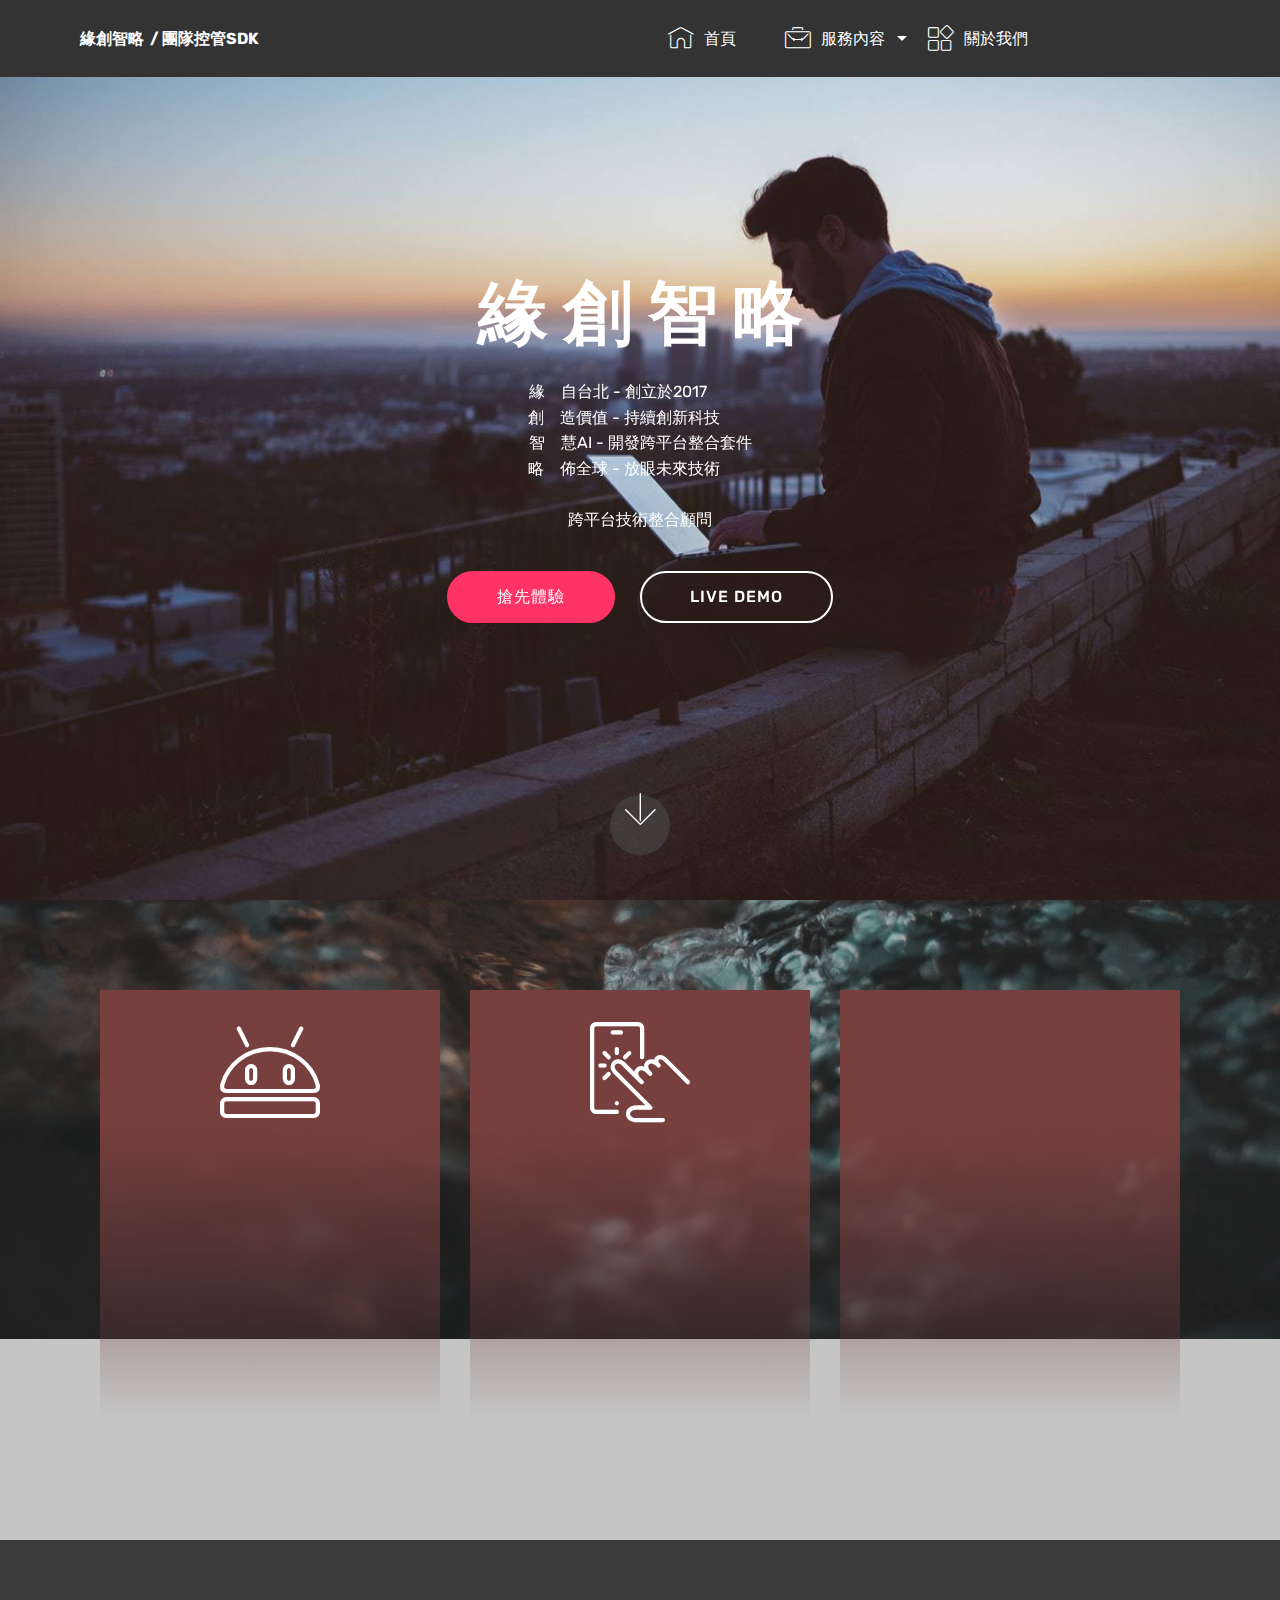
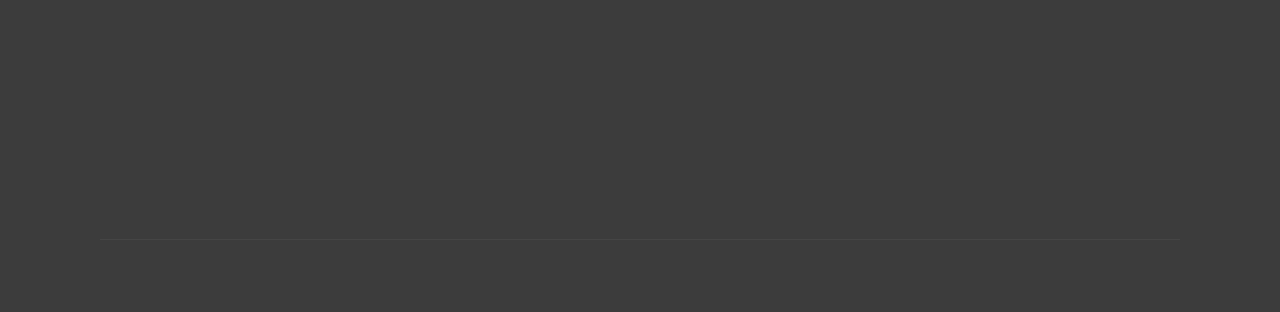
<file: index.html>
<!DOCTYPE html>
<html>
<head>
  <!-- Site made with Mobirise Website Builder v4.4.1, https://mobirise.com -->
  <meta charset="UTF-8">
  <meta http-equiv="X-UA-Compatible" content="IE=edge">
  <meta name="generator" content="Mobirise v4.4.1, mobirise.com">
  <meta name="viewport" content="width=device-width, initial-scale=1">
  <link rel="shortcut icon" href="assets/images/logo2.png" type="image/x-icon">
  <meta name="description" content="">
  <title>Home</title>
  <link rel="stylesheet" href="assets/web/assets/mobirise-icons/mobirise-icons.css">
  <link rel="stylesheet" href="assets/tether/tether.min.css">
  <link rel="stylesheet" href="assets/soundcloud-plugin/style.css">
  <link rel="stylesheet" href="assets/bootstrap/css/bootstrap.min.css">
  <link rel="stylesheet" href="assets/bootstrap/css/bootstrap-grid.min.css">
  <link rel="stylesheet" href="assets/bootstrap/css/bootstrap-reboot.min.css">
  <link rel="stylesheet" href="assets/socicon/css/styles.css">
  <link rel="stylesheet" href="assets/animate.css/animate.min.css">
  <link rel="stylesheet" href="assets/dropdown/css/style.css">
  <link rel="stylesheet" href="assets/theme/css/style.css">
  <link rel="stylesheet" href="assets/mobirise/css/mbr-additional.css" type="text/css">
  
  
  
</head>
<body>
<section class="menu cid-qAH2AatyfM" once="menu" id="menu1-a" data-rv-view="11">

    

    <nav class="navbar navbar-expand beta-menu navbar-dropdown align-items-center navbar-fixed-top navbar-toggleable-sm">
        <button class="navbar-toggler navbar-toggler-right" type="button" data-toggle="collapse" data-target="#navbarSupportedContent" aria-controls="navbarSupportedContent" aria-expanded="false" aria-label="Toggle navigation">
            <div class="hamburger">
                <span></span>
                <span></span>
                <span></span>
                <span></span>
            </div>
        </button>
        <div class="menu-logo">
            <div class="navbar-brand">
                
                <span class="navbar-caption-wrap"><a class="navbar-caption text-white display-4" href="https://mobirise.com">緣創智略 &nbsp;/ 團隊控管SDK</a></span>
            </div>
        </div>
        <div class="collapse navbar-collapse" id="navbarSupportedContent">
            <ul class="navbar-nav nav-dropdown" data-app-modern-menu="true"><li class="nav-item"><a class="nav-link link text-white display-4" href="index.html" aria-expanded="true"><span class="mbri-home mbr-iconfont mbr-iconfont-btn"></span>首頁 &nbsp; &nbsp; &nbsp;&nbsp;</a></li><li class="nav-item dropdown">
                    <a class="nav-link link text-white dropdown-toggle display-4" href="https://mobirise.com" data-toggle="dropdown-submenu" aria-expanded="false"><span class="mbri-briefcase mbr-iconfont mbr-iconfont-btn"></span>
                        服務內容 &nbsp;</a><div class="dropdown-menu"><a class="text-white dropdown-item display-4" href="https://mobirise.com" aria-expanded="true">農業IOT解決方案</a><a class="text-white dropdown-item display-4" href="https://mobirise.com" aria-expanded="false">雲端系統架構評估</a></div>
                </li>
                <li class="nav-item">
                    <a class="nav-link link text-white display-4" href="https://mobirise.com"><span class="mbri-extension mbr-iconfont mbr-iconfont-btn"></span>
                        關於我們 &nbsp; &nbsp; &nbsp; &nbsp; &nbsp; &nbsp; &nbsp; &nbsp; &nbsp; &nbsp;&nbsp;</a>
                </li></ul>
            <div class="navbar-buttons mbr-section-btn"><a class="btn btn-sm btn-black display-4" href="https://mobirise.com"></a></div>
        </div>
    </nav>
</section>

<section class="engine"><a href="https://mobirise.co/g">create a website for free</a></section><section class="cid-qAH5VyWpMA mbr-fullscreen mbr-parallax-background" id="header2-d" data-rv-view="13">

    

    

    <div class="container align-center">
        <div class="row justify-content-md-center">
            <div class="mbr-white col-md-10">
                <h1 class="mbr-section-title mbr-bold pb-3 mbr-fonts-style display-1">緣    創    智    略<br></h1>
                
                <p class="mbr-text pb-3 mbr-fonts-style display-7">緣 &nbsp; &nbsp;自台北 - 創立於2017 &nbsp; &nbsp; &nbsp; &nbsp; &nbsp;&nbsp;<br>創 &nbsp; &nbsp;造價值 - 持續創新科技 &nbsp; &nbsp; &nbsp; &nbsp;<br>智 &nbsp; &nbsp;慧AI - 開發跨平台整合套件<br>略 &nbsp; &nbsp;佈全球 - 放眼未來技術 &nbsp; &nbsp; &nbsp; &nbsp;<br><br>跨平台技術整合顧問</p>
                <div class="mbr-section-btn"><a class="btn btn-md btn-secondary display-4" href="page2.html">搶先體驗</a>
                    <a class="btn btn-md btn-white-outline display-4" href="https://play.google.com/store/apps/details?id=fmrproject.frm">LIVE DEMO</a></div>
            </div>
        </div>
    </div>
    <div class="mbr-arrow hidden-sm-down" aria-hidden="true">
        <a href="#next">
            <i class="mbri-down mbr-iconfont"></i>
        </a>
    </div>
</section>

<section class="features8 cid-qAHa9aw00H mbr-parallax-background" id="features8-h" data-rv-view="16">

    

    <div class="mbr-overlay" style="opacity: 0.2; background-color: rgb(35, 35, 35);">
    </div>

    <div class="container">
        <div class="media-container-row">

            <div class="card  col-12 col-md-6 col-lg-4">
                <div class="card-img">
                    <span class="mbr-iconfont mbri-android" media-simple="true"></span>
                </div>
                <div class="card-box align-center">
                    <h4 class="card-title mbr-fonts-style display-5">
                        <br>Piper</h4>
                    <p class="mbr-text mbr-fonts-style display-7">鴻海機器人Piper 結合AI軟體
<br>整合解決方案&nbsp;<br></p>
                    <div class="mbr-section-btn text-center"><a href="https://mobirise.com" class="btn btn-secondary display-4">
                            More
                        </a></div>
                </div>
            </div>

            <div class="card  col-12 col-md-6 col-lg-4">
                <div class="card-img">
                    <span class="mbr-iconfont mbri-touch" media-simple="true"></span>
                </div>
                <div class="card-box align-center">
                    <h4 class="card-title mbr-fonts-style display-5">
                        <br>團隊控管SDK</h4>
                    <p class="mbr-text mbr-fonts-style display-7">提供資料庫串接服務、GPS定位追蹤、<br>快速方便的開發套件<br></p>
                    <div class="mbr-section-btn text-center"><a href="page2.html" class="btn btn-secondary display-4">
                            More
                        </a></div>
                </div>
            </div>

            <div class="card  col-12 col-md-6 col-lg-4">
                <div class="card-img">
                    <a href="page1.html#features15-t"><span class="mbr-iconfont mbri-map-pin" media-simple="true"></span></a>
                </div>
                <div class="card-box align-center">
                    <h4 class="card-title mbr-fonts-style display-5"><br>芬多精 App</h4>
                    <p class="mbr-text mbr-fonts-style display-7">下載量突破百萬人<br>超人氣登山App</p>
                    <div class="mbr-section-btn text-center"><a href="page1.html" class="btn btn-secondary display-4">
                            More
                        </a></div>
                </div>
            </div>

            
        </div>
    </div>
</section>

<section class="cid-qAHe5pR1ha" id="footer1-o" data-rv-view="19">

    

    <div class="mbr-overlay" style="background-color: rgb(60, 60, 60); opacity: 1;"></div>

    <div class="container">
        <div class="media-container-row content text-white">
            <div class="col-12 col-md-3">
                <div class="media-wrap">
                    <a href="https://mobirise.com/">
                        <img src="assets/images/ic150x150-mountain-select-150x150.png" alt="Mobirise" title="" media-simple="true">
                    </a>
                </div>
            </div>
            <div class="col-12 col-md-3 mbr-fonts-style display-7">
                <h5 class="pb-3">
                    地址</h5>
                <p class="mbr-text">台北市內湖區洲子街 &nbsp; &nbsp; &nbsp; &nbsp; &nbsp; &nbsp; &nbsp; &nbsp; &nbsp; &nbsp;&nbsp;<br>鴻海機器人Piper 結合AI軟體
<br>整合解決方案
<br>Taipei City, Taiwan 114</p>
            </div>
            <div class="col-12 col-md-3 mbr-fonts-style display-7">
                <h5 class="pb-3">
                    聯絡資訊</h5>
                <p class="mbr-text">
                    Email: support@mobirise.com
                    <br>Phone: +1 (0) 000 0000 001
                    <br>Fax: +1 (0) 000 0000 002
                </p>
            </div>
            <div class="col-12 col-md-3 mbr-fonts-style display-7">
                <h5 class="pb-3"></h5>
                <p class="mbr-text"></p>
            </div>
        </div>
        <div class="footer-lower">
            <div class="media-container-row">
                <div class="col-sm-12">
                    <hr>
                </div>
            </div>
            <div class="media-container-row mbr-white">
                <div class="col-sm-6 copyright">
                    <p class="mbr-text mbr-fonts-style display-7">
                        © Copyright 2017 Mobirise - All Rights Reserved
                    </p>
                </div>
                <div class="col-md-6">
                    <div class="social-list align-right">
                        <div class="soc-item">
                            <a href="https://twitter.com/mobirise" target="_blank">
                                <span class="socicon-twitter socicon mbr-iconfont mbr-iconfont-social" media-simple="true"></span>
                            </a>
                        </div>
                        <div class="soc-item">
                            <a href="https://www.facebook.com/pages/Mobirise/1616226671953247" target="_blank">
                                <span class="socicon-facebook socicon mbr-iconfont mbr-iconfont-social" media-simple="true"></span>
                            </a>
                        </div>
                        <div class="soc-item">
                            <a href="https://www.youtube.com/c/mobirise" target="_blank">
                                <span class="socicon-youtube socicon mbr-iconfont mbr-iconfont-social" media-simple="true"></span>
                            </a>
                        </div>
                        <div class="soc-item">
                            <a href="https://instagram.com/mobirise" target="_blank">
                                <span class="socicon-instagram socicon mbr-iconfont mbr-iconfont-social" media-simple="true"></span>
                            </a>
                        </div>
                        <div class="soc-item">
                            <a href="https://plus.google.com/u/0/+Mobirise" target="_blank">
                                <span class="socicon-googleplus socicon mbr-iconfont mbr-iconfont-social" media-simple="true"></span>
                            </a>
                        </div>
                        <div class="soc-item">
                            <a href="https://www.behance.net/Mobirise" target="_blank">
                                <span class="socicon-behance socicon mbr-iconfont mbr-iconfont-social" media-simple="true"></span>
                            </a>
                        </div>
                    </div>
                </div>
            </div>
        </div>
    </div>
</section>


  <script src="assets/web/assets/jquery/jquery.min.js"></script>
  <script src="assets/popper/popper.min.js"></script>
  <script src="assets/tether/tether.min.js"></script>
  <script src="assets/bootstrap/js/bootstrap.min.js"></script>
  <script src="assets/smooth-scroll/smooth-scroll.js"></script>
  <script src="assets/touch-swipe/jquery.touch-swipe.min.js"></script>
  <script src="assets/viewport-checker/jquery.viewportchecker.js"></script>
  <script src="assets/jarallax/jarallax.min.js"></script>
  <script src="assets/dropdown/js/script.min.js"></script>
  <script src="assets/theme/js/script.js"></script>
  
  
 <div id="scrollToTop" class="scrollToTop mbr-arrow-up"><a style="text-align: center;"><i class="mbri-down mbr-iconfont"></i></a></div>
    <input name="animation" type="hidden">
  </body>
</html>
</file>
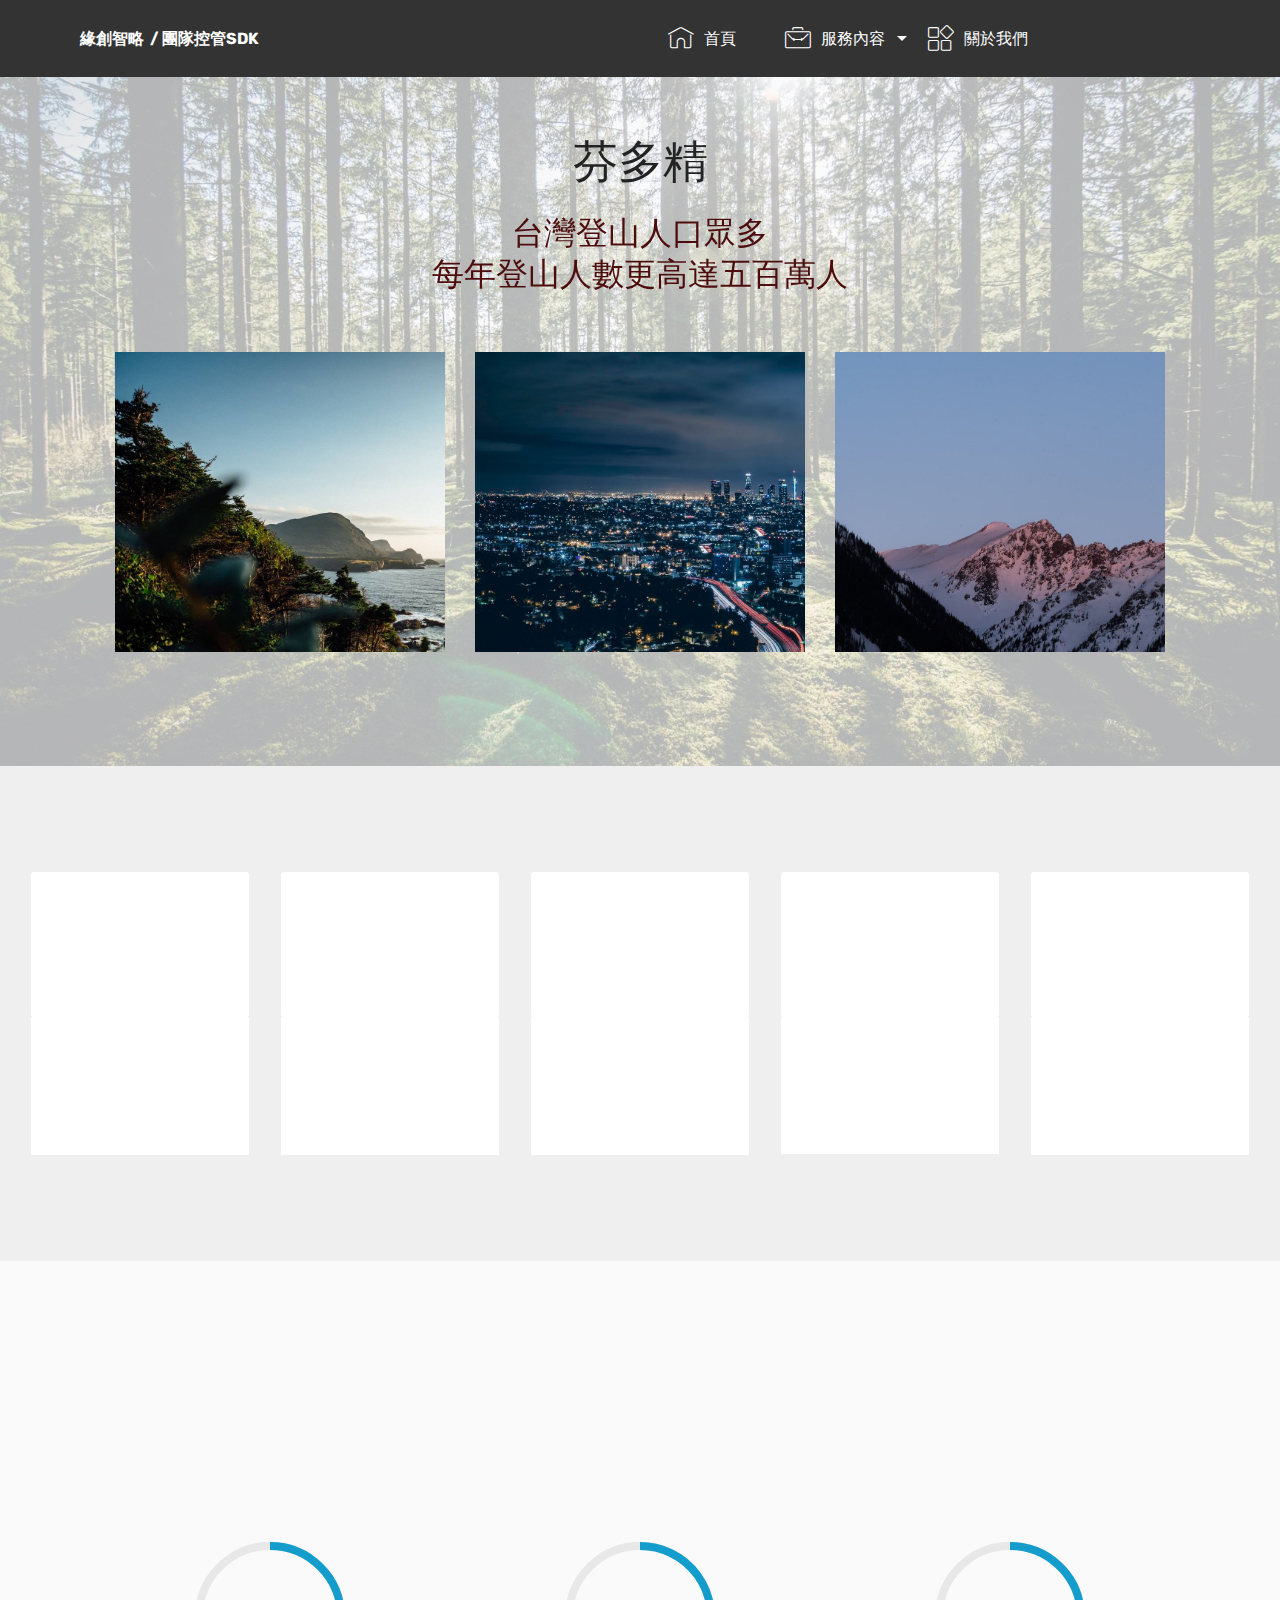
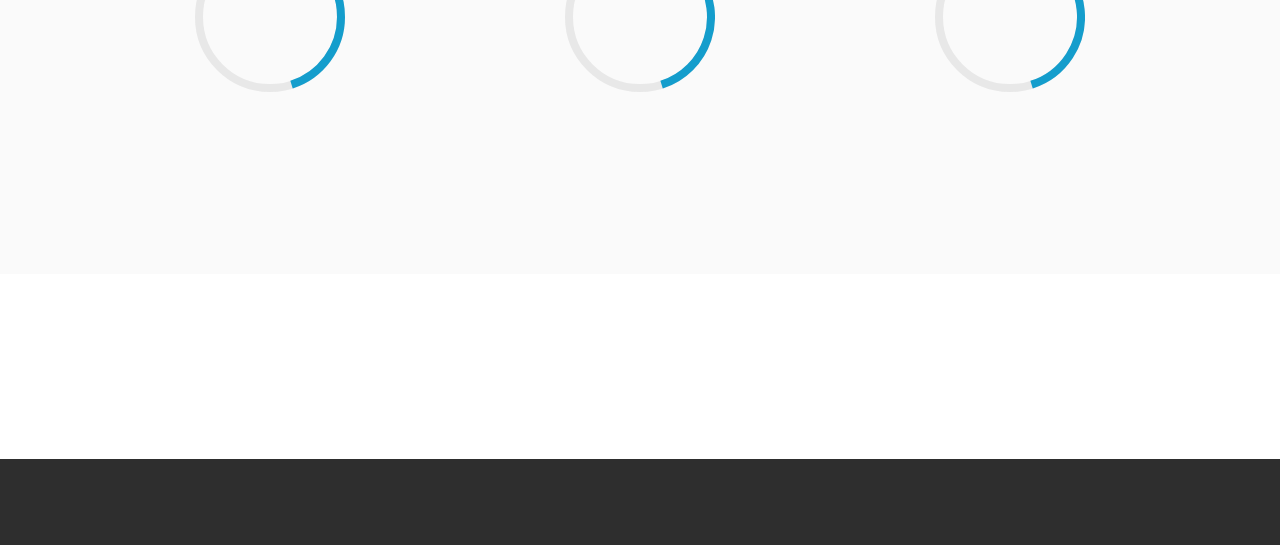
<file: page1.html>
<!DOCTYPE html>
<html>
<head>
  <!-- Site made with Mobirise Website Builder v4.4.1, https://mobirise.com -->
  <meta charset="UTF-8">
  <meta http-equiv="X-UA-Compatible" content="IE=edge">
  <meta name="generator" content="Mobirise v4.4.1, mobirise.com">
  <meta name="viewport" content="width=device-width, initial-scale=1">
  <link rel="shortcut icon" href="assets/images/logo2.png" type="image/x-icon">
  <meta name="description" content="Website Builder Description">
  <title>芬多精</title>
  <link rel="stylesheet" href="assets/web/assets/mobirise-icons/mobirise-icons.css">
  <link rel="stylesheet" href="assets/tether/tether.min.css">
  <link rel="stylesheet" href="assets/soundcloud-plugin/style.css">
  <link rel="stylesheet" href="assets/bootstrap/css/bootstrap.min.css">
  <link rel="stylesheet" href="assets/bootstrap/css/bootstrap-grid.min.css">
  <link rel="stylesheet" href="assets/bootstrap/css/bootstrap-reboot.min.css">
  <link rel="stylesheet" href="assets/dropdown/css/style.css">
  <link rel="stylesheet" href="assets/as-pie-progress/css/progress.min.css">
  <link rel="stylesheet" href="assets/animate.css/animate.min.css">
  <link rel="stylesheet" href="assets/theme/css/style.css">
  <link rel="stylesheet" href="assets/mobirise/css/mbr-additional.css" type="text/css">
  
  
  
</head>
<body>
<section class="menu cid-qAH2AatyfM" once="menu" id="menu1-p" data-rv-view="22">

    

    <nav class="navbar navbar-expand beta-menu navbar-dropdown align-items-center navbar-fixed-top navbar-toggleable-sm">
        <button class="navbar-toggler navbar-toggler-right" type="button" data-toggle="collapse" data-target="#navbarSupportedContent" aria-controls="navbarSupportedContent" aria-expanded="false" aria-label="Toggle navigation">
            <div class="hamburger">
                <span></span>
                <span></span>
                <span></span>
                <span></span>
            </div>
        </button>
        <div class="menu-logo">
            <div class="navbar-brand">
                
                <span class="navbar-caption-wrap"><a class="navbar-caption text-white display-4" href="https://mobirise.com">緣創智略 &nbsp;/ 團隊控管SDK</a></span>
            </div>
        </div>
        <div class="collapse navbar-collapse" id="navbarSupportedContent">
            <ul class="navbar-nav nav-dropdown" data-app-modern-menu="true"><li class="nav-item"><a class="nav-link link text-white display-4" href="index.html" aria-expanded="true"><span class="mbri-home mbr-iconfont mbr-iconfont-btn"></span>首頁 &nbsp; &nbsp; &nbsp;&nbsp;</a></li><li class="nav-item dropdown">
                    <a class="nav-link link text-white dropdown-toggle display-4" href="https://mobirise.com" data-toggle="dropdown-submenu" aria-expanded="false"><span class="mbri-briefcase mbr-iconfont mbr-iconfont-btn"></span>
                        服務內容 &nbsp;</a><div class="dropdown-menu"><a class="text-white dropdown-item display-4" href="https://mobirise.com" aria-expanded="true">農業IOT解決方案</a><a class="text-white dropdown-item display-4" href="https://mobirise.com" aria-expanded="false">雲端系統架構評估</a></div>
                </li>
                <li class="nav-item">
                    <a class="nav-link link text-white display-4" href="https://mobirise.com"><span class="mbri-extension mbr-iconfont mbr-iconfont-btn"></span>
                        關於我們 &nbsp; &nbsp; &nbsp; &nbsp; &nbsp; &nbsp; &nbsp; &nbsp; &nbsp; &nbsp;&nbsp;</a>
                </li></ul>
            <div class="navbar-buttons mbr-section-btn"><a class="btn btn-sm btn-black display-4" href="https://mobirise.com"></a></div>
        </div>
    </nav>
</section>

<section class="engine"><a href="https://mobirise.co/k">bootstrap template</a></section><section class="features15 cid-qAHg5wi8QS mbr-parallax-background" id="features15-t" data-rv-view="24">

    

    <div class="mbr-overlay" style="opacity: 0.7; background-color: rgb(255, 255, 255);">
    </div>
    <div class="container">
        <h2 class="mbr-section-title pb-3 align-center mbr-fonts-style display-2">芬多精</h2>
        <h3 class="mbr-section-subtitle display-5 align-center mbr-fonts-style">台灣登山人口眾多<br>每年登山人數更高達五百萬人</h3>

        <div class="media-container-row container pt-5 mt-2">

            <div class="col-12 col-md-6 mb-4 col-lg-4">
                <div class="card flip-card p-5 align-center">
                    <div class="card-front card_cont">
                        <img src="assets/images/mbr-1634x1080.jpg" alt="Mobirise" title="" media-simple="true">
                    </div>
                    <div class="card_back card_cont">
                        <h4 class="card-title display-5 py-2 mbr-fonts-style">芬多精的存在理由<br>1</h4>
                        <p class="mbr-text mbr-fonts-style display-7">台灣有百岳</p>
                    </div>
                </div>
            </div>

            <div class="col-12 col-md-6 mb-4 col-lg-4">
                
                <div class="card flip-card p-5 align-center">
                    <div class="card-front card_cont">
                        <img src="assets/images/mbr-3-1620x1080.jpg" alt="Mobirise" title="" media-simple="true">
                    </div>
                    <div class="card_back card_cont">
                        <h4 class="card-title py-2 mbr-fonts-style display-5">
                            芬多精的存在理由
                        <div>2</div></h4>
                        <p class="mbr-text mbr-fonts-style display-7">
                            逃離城市的喧囂</p>
                    </div>
                </div>
            </div>
            
            <div class="col-12 col-md-6 mb-4 col-lg-4">
                <div class="card flip-card p-5 align-center">
                    <div class="card-front card_cont">
                        <img src="assets/images/mbr-1-1618x1080.jpg" alt="Mobirise" title="" media-simple="true">
                    </div>
                    <div class="card_back card_cont">
                        <h4 class="card-title py-2 mbr-fonts-style display-5">
                            芬多精的存在理由
                        <div>3</div></h4>
                        <p class="mbr-text mbr-fonts-style display-7">與朋友聯絡感情</p>
                    </div>
                </div> 
            </div>

            
        </div>
</div></section>

<section class="features3 cid-qAHjghmn7C" id="features17-x" data-rv-view="27">
    
    

    
    <div class="container-fluid">
        <div class="media-container-row">
            <div class="card p-3 col-12 col-md-6 my-col">
                <div class="card-wrapper">
                    <div class="card-img">
                        <img src="assets/images/01.jpg" alt="Mobirise" media-simple="true">
                    </div>
                    <div class="card-box">
                        <h4 class="card-title pb-3 mbr-fonts-style display-7">
                            離線定位</h4>
                        <p class="mbr-text mbr-fonts-style display-7">
                            離線地圖敘述</p>
                    </div>
                </div>
            </div>

            <div class="card p-3 col-12 col-md-6 my-col">
                <div class="card-wrapper">
                    <div class="card-img">
                        <img src="assets/images/02.jpg" alt="Mobirise" media-simple="true">
                    </div>
                    <div class="card-box">
                        <h4 class="card-title pb-3 mbr-fonts-style display-7">
                            軌跡紀錄</h4>
                        <p class="mbr-text mbr-fonts-style display-7">
                            軌跡紀錄敘述</p>
                    </div>
                </div>
            </div>

            <div class="card p-3 col-12 col-md-6 my-col">
                <div class="card-wrapper">
                    <div class="card-img">
                        <img src="assets/images/03.jpg" alt="Mobirise" media-simple="true">
                    </div>
                    <div class="card-box">
                        <h4 class="card-title pb-3 mbr-fonts-style display-7">
                            危險警示</h4>
                        <p class="mbr-text mbr-fonts-style display-7">
                            危險警示敘述</p>
                    </div>
                </div>
            </div>

            <div class="card p-3 col-12 col-md-6 my-col">
                <div class="card-wrapper">
                    <div class="card-img">
                        <img src="assets/images/04.jpg" alt="Mobirise" media-simple="true">
                    </div>
                    <div class="card-box">
                        <h4 class="card-title pb-3 mbr-fonts-style display-7">
                            成員位置顯示</h4>
                        <p class="mbr-text mbr-fonts-style display-7">
                           成員位置顯示敘述</p>
                    </div>
                </div>
            </div>
            <div class="card p-3 col-12 col-md-6 my-col">
                <div class="card-wrapper">
                    <div class="card-img">
                        <img src="assets/images/01.jpg" alt="Mobirise" media-simple="true">
                    </div>
                    <div class="card-box">
                        <h4 class="card-title pb-3 mbr-fonts-style display-7">
                            成員裝備檢整</h4>
                        <p class="mbr-text mbr-fonts-style display-7">
                            成員裝備檢整敘述</p>
                    </div>
                </div>
            </div>
            
        </div>
    </div>
</section>

<section class="progress-bars3 cid-qAHjNLykiD" id="progress-bars3-y" data-rv-view="30">
 
     

    
    
    <div class="container">
        <h2 class="mbr-section-title pb-3 align-center mbr-fonts-style display-2">
            有效減低山難發生頻率</h2>

        <h3 class="mbr-section-subtitle mbr-fonts-style display-5">提供手機直接連線，無網路訊號也可直接追蹤隊友位置</h3>
    
        <div class="media-container-row pt-5 mt-2">
            <div class="card p-3 align-center">
                <div class="wrap">
                    <div class="pie_progress progress1" role="progressbar" data-goal="50">
                        <p class="pie_progress__number mbr-fonts-style display-5">50%</p>
                    </div>
                </div> 
                <div class="mbr-crt-title pt-3">
                    <h4 class="card-title py-2 mbr-fonts-style display-5">喜愛攀登大山的人</h4>
                </div>                 
            </div>

            <div class="card p-3 align-center">
                <div class="wrap">
                    <div class="pie_progress progress2" role="progressbar" data-goal="60">
                        <p class="pie_progress__number mbr-fonts-style display-5">60%</p>
                    </div>
                </div> 
                <div class="mbr-crt-title pt-3">
                    <h4 class="card-title py-2 mbr-fonts-style display-5">有登山習慣的都市人</h4>
                </div>                 
            </div>

            <div class="card p-3 align-center">
                <div class="wrap">
                    <div class="pie_progress progress3" role="progressbar" data-goal="70">
                        <p class="pie_progress__number mbr-fonts-style display-5">70%</p>
                    </div>
                </div> 
                <div class="mbr-crt-title pt-3">
                    <h4 class="card-title py-2 mbr-fonts-style display-5">不分年齡熱愛登山的人</h4>
                </div>                 
            </div>

            

            

            
        </div>
</div></section>

<section class="mbr-section content8 cid-qAHkO8Y4fA" id="content8-14" data-rv-view="33">

    

    <div class="container">
        <div class="media-container-row title">
            <div class="col-12 col-md-8">
                <div class="mbr-section-btn align-center">
                    <a class="btn btn-primary display-4" href="https://mobirise.com">LEARN MORE</a>
                    <a class="btn btn-black-outline display-4" href="https://mobirise.com">LIVE DEMO</a>
                </div>
            </div>
        </div>
    </div>
</section>

<section once="" class="cid-qAHkV6tJKc" id="footer6-16" data-rv-view="34">

    

    

    <div class="container">
        <div class="media-container-row align-center mbr-white">
            <div class="col-12">
                <p class="mbr-text mb-0 mbr-fonts-style display-7">
                    © Copyright 2017 Mobirise - All Rights Reserved
                </p>
            </div>
        </div>
    </div>
</section>


  <script src="assets/web/assets/jquery/jquery.min.js"></script>
  <script src="assets/popper/popper.min.js"></script>
  <script src="assets/tether/tether.min.js"></script>
  <script src="assets/bootstrap/js/bootstrap.min.js"></script>
  <script src="assets/dropdown/js/script.min.js"></script>
  <script src="assets/as-pie-progress/jquery-as-pie-progress.min.js"></script>
  <script src="assets/smooth-scroll/smooth-scroll.js"></script>
  <script src="assets/viewport-checker/jquery.viewportchecker.js"></script>
  <script src="assets/jarallax/jarallax.min.js"></script>
  <script src="assets/touch-swipe/jquery.touch-swipe.min.js"></script>
  <script src="assets/theme/js/script.js"></script>
  
  
 <div id="scrollToTop" class="scrollToTop mbr-arrow-up"><a style="text-align: center;"><i class="mbri-down mbr-iconfont"></i></a></div>
    <input name="animation" type="hidden">
  </body>
</html>
</file>
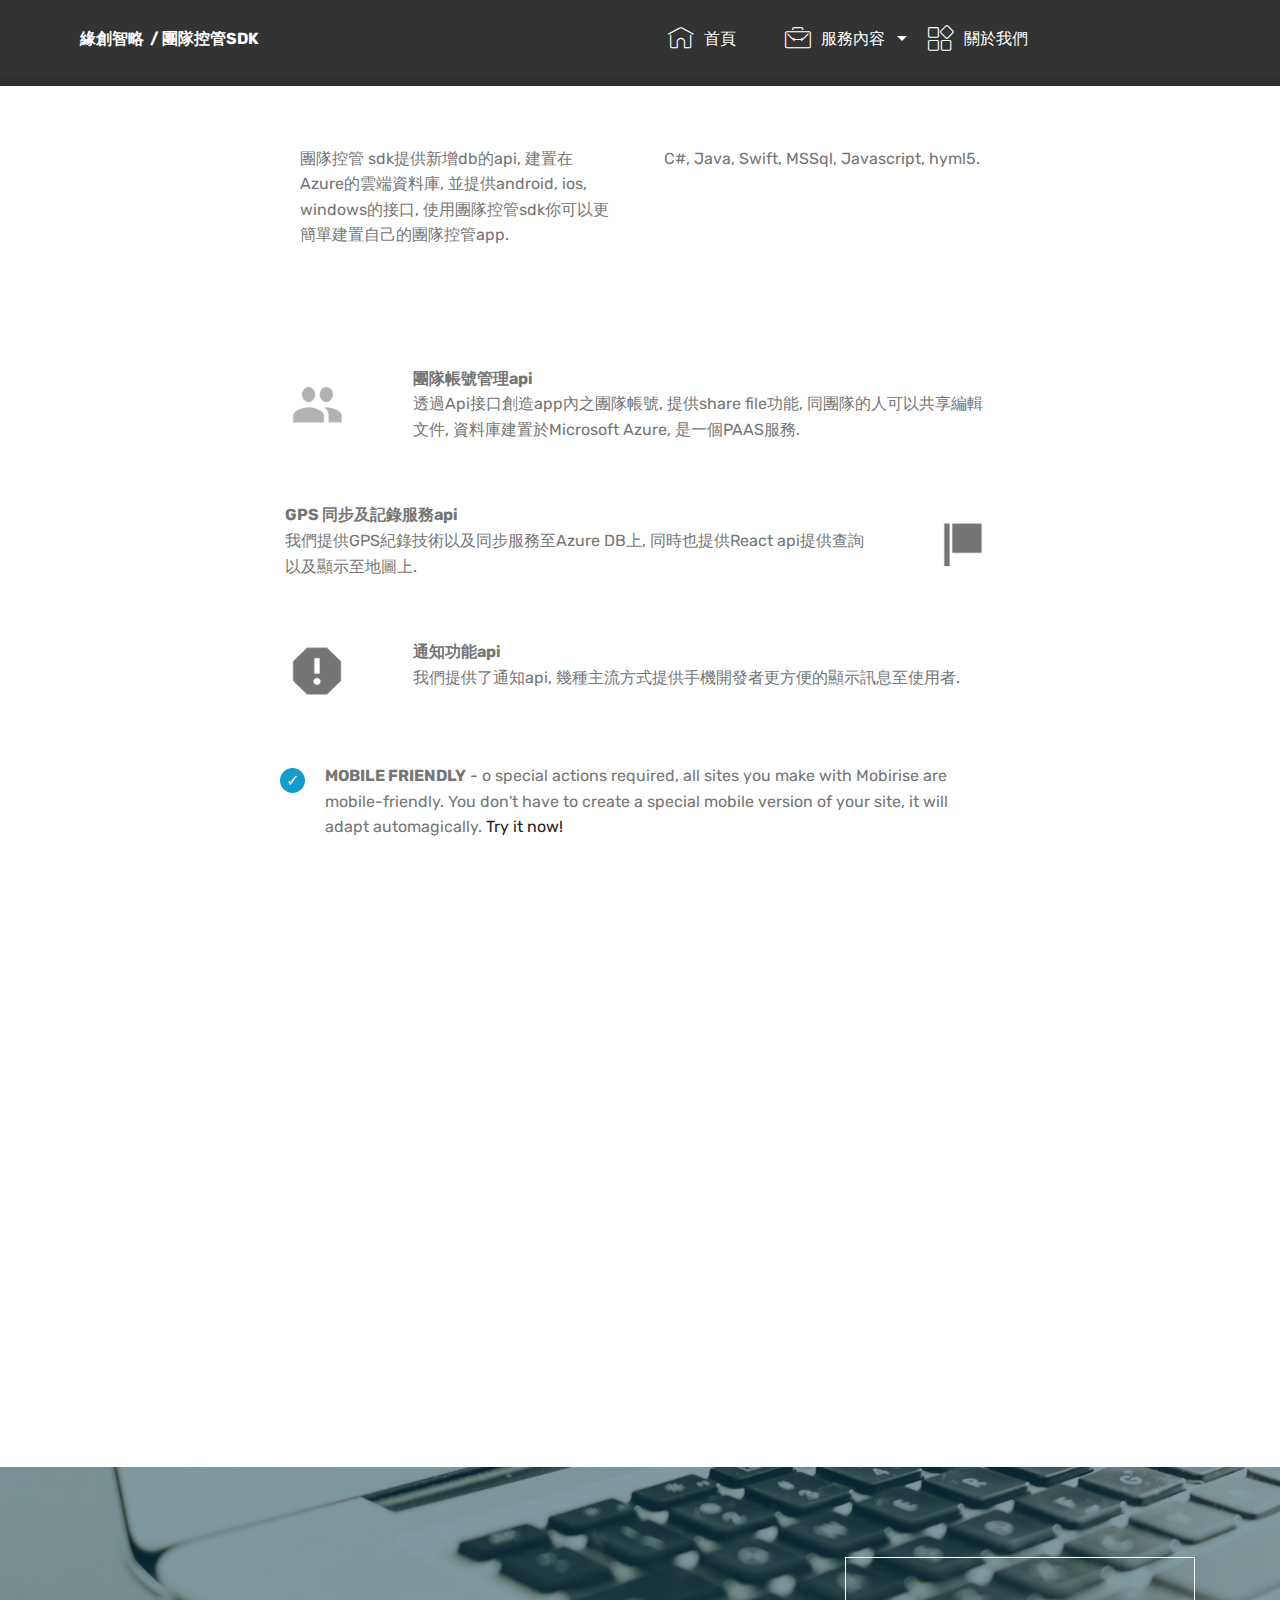
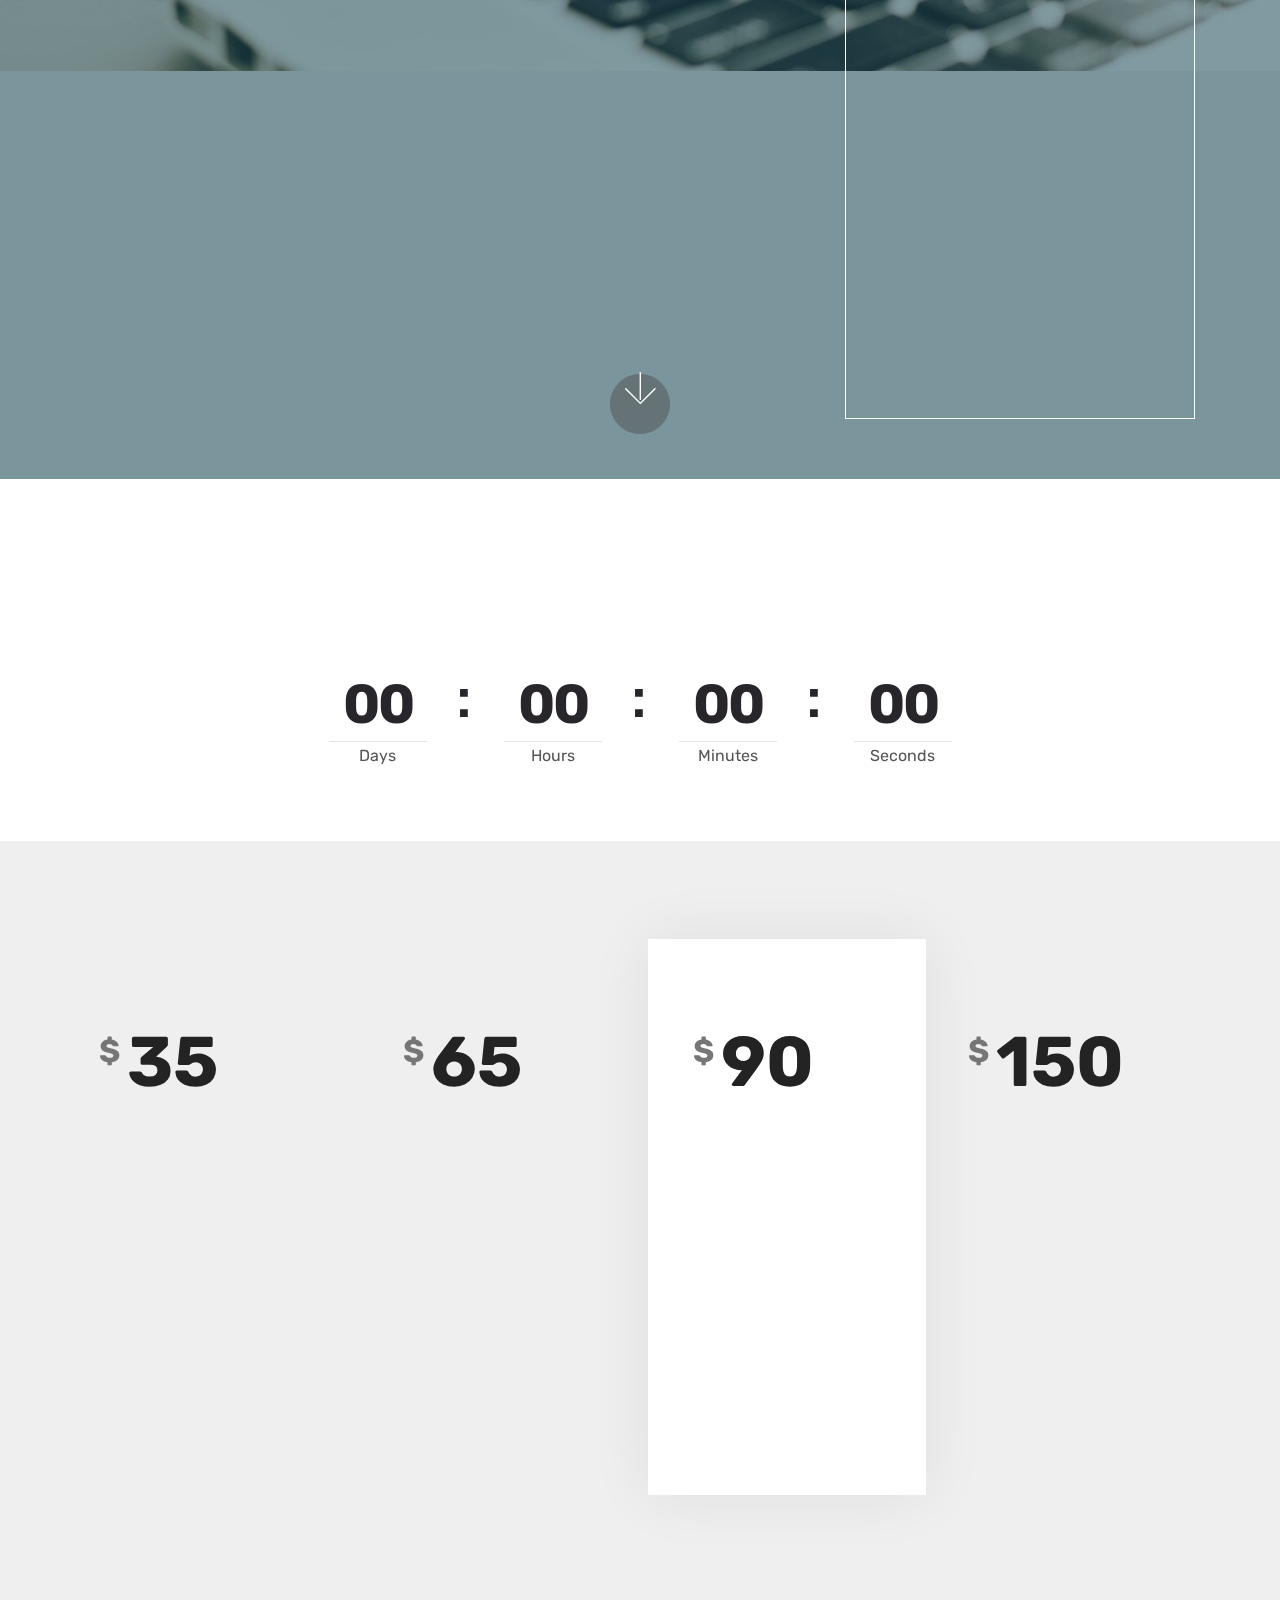
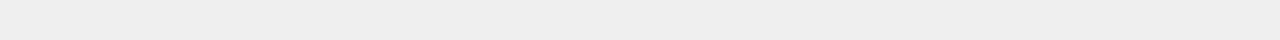
<file: page2.html>
<!DOCTYPE html>
<html>
<head>
  <!-- Site made with Mobirise Website Builder v4.4.1, https://mobirise.com -->
  <meta charset="UTF-8">
  <meta http-equiv="X-UA-Compatible" content="IE=edge">
  <meta name="generator" content="Mobirise v4.4.1, mobirise.com">
  <meta name="viewport" content="width=device-width, initial-scale=1">
  <link rel="shortcut icon" href="assets/images/logo2.png" type="image/x-icon">
  <meta name="description" content="Site Builder Description">
  <title>團隊控管SDK</title>
  <link rel="stylesheet" href="assets/web/assets/mobirise-icons/mobirise-icons.css">
  <link rel="stylesheet" href="assets/tether/tether.min.css">
  <link rel="stylesheet" href="assets/soundcloud-plugin/style.css">
  <link rel="stylesheet" href="assets/bootstrap/css/bootstrap.min.css">
  <link rel="stylesheet" href="assets/bootstrap/css/bootstrap-grid.min.css">
  <link rel="stylesheet" href="assets/bootstrap/css/bootstrap-reboot.min.css">
  <link rel="stylesheet" href="assets/dropdown/css/style.css">
  <link rel="stylesheet" href="assets/animate.css/animate.min.css">
  <link rel="stylesheet" href="assets/theme/css/style.css">
  <link rel="stylesheet" href="assets/mobirise/css/mbr-additional.css" type="text/css">
  
  
  
</head>
<body>
<section class="menu cid-qAH2AatyfM" once="menu" id="menu1-18" data-rv-view="37">

    

    <nav class="navbar navbar-expand beta-menu navbar-dropdown align-items-center navbar-fixed-top navbar-toggleable-sm">
        <button class="navbar-toggler navbar-toggler-right" type="button" data-toggle="collapse" data-target="#navbarSupportedContent" aria-controls="navbarSupportedContent" aria-expanded="false" aria-label="Toggle navigation">
            <div class="hamburger">
                <span></span>
                <span></span>
                <span></span>
                <span></span>
            </div>
        </button>
        <div class="menu-logo">
            <div class="navbar-brand">
                
                <span class="navbar-caption-wrap"><a class="navbar-caption text-white display-4" href="https://mobirise.com">緣創智略 &nbsp;/ 團隊控管SDK</a></span>
            </div>
        </div>
        <div class="collapse navbar-collapse" id="navbarSupportedContent">
            <ul class="navbar-nav nav-dropdown" data-app-modern-menu="true"><li class="nav-item"><a class="nav-link link text-white display-4" href="index.html" aria-expanded="true"><span class="mbri-home mbr-iconfont mbr-iconfont-btn"></span>首頁 &nbsp; &nbsp; &nbsp;&nbsp;</a></li><li class="nav-item dropdown">
                    <a class="nav-link link text-white dropdown-toggle display-4" href="https://mobirise.com" data-toggle="dropdown-submenu" aria-expanded="false"><span class="mbri-briefcase mbr-iconfont mbr-iconfont-btn"></span>
                        服務內容 &nbsp;</a><div class="dropdown-menu"><a class="text-white dropdown-item display-4" href="https://mobirise.com" aria-expanded="true">農業IOT解決方案</a><a class="text-white dropdown-item display-4" href="https://mobirise.com" aria-expanded="false">雲端系統架構評估</a></div>
                </li>
                <li class="nav-item">
                    <a class="nav-link link text-white display-4" href="https://mobirise.com"><span class="mbri-extension mbr-iconfont mbr-iconfont-btn"></span>
                        關於我們 &nbsp; &nbsp; &nbsp; &nbsp; &nbsp; &nbsp; &nbsp; &nbsp; &nbsp; &nbsp;&nbsp;</a>
                </li></ul>
            <div class="navbar-buttons mbr-section-btn"><a class="btn btn-sm btn-black display-4" href="https://mobirise.com"></a></div>
        </div>
    </nav>
</section>

<section class="engine"><a href="https://mobirise.co/f">free bootstrap builder</a></section><section once="" class="cid-qAHkV6tJKc" id="footer6-19" data-rv-view="39">

    

    

    <div class="container">
        <div class="media-container-row align-center mbr-white">
            <div class="col-12">
                <p class="mbr-text mb-0 mbr-fonts-style display-7">
                    © Copyright 2017 Mobirise - All Rights Reserved
                </p>
            </div>
        </div>
    </div>
</section>

<section class="mbr-section article content3 cid-qAMyUJL8n3" id="content3-1a" data-rv-view="42">
      
     

    <div class="container">
        <div class="media-container-row">
            <div class="row col-12 col-md-8">
                <div class="col-12 col-md-6 pr-lg-4 mbr-text mbr-fonts-style display-7"><p>團隊控管 sdk提供新增db的api, 建置在Azure的雲端資料庫, 並提供android, ios, windows的接口, 使用團隊控管sdk你可以更簡單建置自己的團隊控管app.</p><p><br></p></div>
                <div class="col-12 col-md-6 pl-lg-4 mbr-text mbr-fonts-style display-7">
                     C#, Java, Swift, MSSql, Javascript, hyml5.
                </div>
            </div>
        </div>
    </div>
</section>

<section class="mbr-section content6 cid-qAMzILkuQD" id="content6-1c" data-rv-view="43">
    
     
    
    <div class="container">
        <div class="media-container-row">
            <div class="col-12 col-md-8">
                <div class="media-container-row">
                    <div class="mbr-figure" style="width: 20%;">
                      <img src="assets/images/ic150x150-group-150x150.png" alt="Mobirise" title="" media-simple="true">  
                    </div>
                    <div class="media-content">
                        <div class="mbr-section-text">
                            <p class="mbr-text mb-0 mbr-fonts-style display-7"><strong>團隊帳號管理api</strong><br>透過Api接口創造app內之團隊帳號, 提供share file功能, 同團隊的人可以共享編輯文件, 資料庫建置於Microsoft Azure, 是一個PAAS服務.<br></p>
                        </div>
                    </div>
                </div>
            </div>
        </div>
    </div>
</section>

<section class="mbr-section content7 cid-qAMAiugKY4" id="content7-1e" data-rv-view="45">
          
    

    <div class="container">
        <div class="media-container-row">
            <div class="col-12 col-md-8">
                <div class="media-container-row">
                    <div class="media-content">
                        <div class="mbr-section-text">
                            <p class="mbr-text align-right mb-0 mbr-fonts-style display-7">
                               <strong>GPS 同步及記錄服務api</strong><strong><br></strong>我們提供GPS紀錄技術以及同步服務至Azure DB上, 同時也提供React api提供查詢以及顯示至地圖上.
                            </p>
                        </div>
                    </div>
                    <div class="mbr-figure" style="width: 20%;">
                     <img src="assets/images/ic150x150-history-150x150.png" alt="Mobirise" title="" media-simple="true">  
                    </div>
                </div>
            </div>
        </div>
    </div>
</section>

<section class="mbr-section content6 cid-qAMAOCodWP" id="content6-1f" data-rv-view="47">
    
     
    
    <div class="container">
        <div class="media-container-row">
            <div class="col-12 col-md-8">
                <div class="media-container-row">
                    <div class="mbr-figure" style="width: 20%;">
                      <img src="assets/images/ic150x150-dangerous-150x150.png" alt="Mobirise" title="" media-simple="true">  
                    </div>
                    <div class="media-content">
                        <div class="mbr-section-text">
                            <p class="mbr-text mb-0 mbr-fonts-style display-7">
                               <strong>通知功能api</strong>&nbsp;<br>我們提供了通知api, 幾種主流方式提供手機開發者更方便的顯示訊息至使用者.
                            </p>
                        </div>
                    </div>
                </div>
            </div>
        </div>
    </div>
</section>

<section class="mbr-section article content12 cid-qAMBz8Pmgp" id="content12-1g" data-rv-view="49">
     

    <div class="container">
        <div class="media-container-row">
            <div class="mbr-text counter-container col-12 col-md-8 mbr-fonts-style display-7">
                <ul>
                    <li><strong>MOBILE FRIENDLY</strong> - o special actions required, all sites you make with Mobirise are mobile-friendly. You don't have to create a special mobile version of your site, it will adapt automagically. <a href="https://mobirise.com/">Try it now!</a></li>
                    <li><strong>EASY AND SIMPLE</strong> - cut down the development time with drag-and-drop website builder. Drop the blocks into the page, edit content inline and publish - no technical skills required. <a href="https://mobirise.com/">Try it now!</a></li>
                    <li><strong>UNIQUE STYLES</strong> - choose from the large selection of latest pre-made blocks - full-screen intro, bootstrap carousel, content slider, responsive image gallery with lightbox, parallax scrolling, video backgrounds, hamburger menu, sticky header and more. <a href="https://mobirise.com/">Try it now!</a></li>
                </ul>
            </div>
        </div>
    </div>
</section>

<section class="cid-qAMBBha2vP" id="content15-1h" data-rv-view="50">
    
    <div class="container">
            <div class="media-container-row" style="width: 66%;">
                <div class="img-item item1" style="width: 62%;">
                    <div class="img-cont">
                        <img src="assets/images/10-page-about-photo-1-489x431.jpg" alt="" title="" media-simple="true">
                        <div class="img-caption">
                            <p class="mbr-fonts-style align-left mbr-white display-5">
                                Responsive
                            </p>
                        </div>
                    </div>

                </div>
                <div class="img-item">
                    <div class="img-cont">
                        <img src="assets/images/1-r1-c1.gif" alt="" title="" media-simple="true">
                        <div class="img-caption">
                            <p class="mbr-fonts-style align-left mbr-white display-5">
                                Mobile friendly
                            </p>
                        </div>
                    </div>
                </div>
            </div>
    </div>
</section>

<section class="cid-qAMBF1wyE3 mbr-parallax-background" id="header15-1i" data-rv-view="52">

    

    <div class="mbr-overlay" style="opacity: 0.5; background-color: rgb(7, 59, 76);"></div>

    <div class="container align-right">
<div class="row">
    <div class="mbr-white col-lg-8 col-md-7 content-container">
        <h1 class="mbr-section-title mbr-bold pb-3 mbr-fonts-style display-1">現在就取得免費試用</h1>
        <p class="mbr-text pb-3 mbr-fonts-style display-5">
            2017/ 11/ 13 Release Alpha 1.0.0.15<br>2017/ 12/ 20 &nbsp;Release Alpha 1.0.1.00</p>
    </div>
    <div class="col-lg-4 col-md-5">
    <div class="form-container">
        <div class="media-container-column" data-form-type="formoid">
            <div data-form-alert="" hidden="" class="align-center">Thanks for filling out the form!</div>
            <form class="mbr-form" action="https://mobirise.com/" method="post" data-form-title="Mobirise Form"><input type="hidden" data-form-email="true" value="PsunK2wFpSNSR6FMzXh7CUa6zzSr2eyo9EzwauGD+nk6wtqQ/IS+cV68bSm1yOmU+UXBEaXCJ4P+FrwyLTBY9xxw4KslhPzZrxX4Xvec7YQyITmUZ5s2AWXqLOCG4/Xn">
                <div data-for="name">
                    <div class="form-group">
                        <input type="text" class="form-control px-3" name="name" data-form-field="Name" placeholder="Name" required="" id="name-header15-1i">
                    </div>
                </div>
                <div data-for="email">
                    <div class="form-group">
                        <input type="email" class="form-control px-3" name="email" data-form-field="Email" placeholder="Email" required="" id="email-header15-1i">
                    </div>
                </div>
                
                <div class="form-group" data-for="message">
                    <textarea type="text" class="form-control px-3" name="message" rows="7" placeholder="Message" data-form-field="Message" id="message-header15-1i"></textarea>
                </div>
                <span class="input-group-btn">
                    <button href="" type="submit" class="btn btn-secondary btn-form display-4">SEND FORM</button>
                </span>
            </form>
        </div>
    </div>
    </div>
</div>
    </div>
    <div class="mbr-arrow hidden-sm-down" aria-hidden="true">
        <a href="#next">
            <i class="mbri-down mbr-iconfont"></i>
        </a>
    </div>
</section>

<section class="countdown1 cid-qAMDQHBvTk" id="countdown1-1k" data-rv-view="55">
    
    
    
    <div class="container ">
        <h2 class="mbr-section-title pb-3 align-center mbr-fonts-style display-2">
            發布倒數</h2>
        <h3 class="mbr-section-subtitle align-center mbr-fonts-style display-5"></h3>
        
    </div>
    <div class="container countdown-cont align-center">
        <div class="daysCountdown" title="Days"></div>
        <div class="hoursCountdown" title="Hours"></div> 
        <div class="minutesCountdown" title="Minutes"></div> 
        <div class="secondsCountdown" title="Seconds"></div>
        <div class="countdown pt-5 mt-2" data-due-date="2018/01/01"> 
        </div>
    </div>
</section>

<section class="cid-qAMDDxHQx3" id="pricing-tables2-1j" data-rv-view="58">

    

    

    <div class="container">
        <div class="media-container-row">

            <div class="plan col-12 mx-2 my-2 justify-content-center col-lg-3">
                <div class="plan-header text-center pt-5">
                    <h3 class="plan-title mbr-fonts-style display-5">
                        Standart
                    </h3>
                    <div class="plan-price">
                        <span class="price-value mbr-fonts-style display-5">
                            $
                        </span>
                        <span class="price-figure mbr-fonts-style display-1">
                            35</span>
                        <small class="price-term mbr-fonts-style display-7">
                            per month
                        </small>
                    </div>
                </div>
                <div class="plan-body">
                    <div class="plan-list align-center">
                        <ul class="list-group list-group-flush mbr-fonts-style display-7">
                            <li class="list-group-item">
                                Mobirise is perfect for non-techies who are not familiar with web development.
                            </li>
                            <li class="list-group-item">
                                5 GB Bandwidth
                            </li>
                        </ul>
                    </div>
                    <div class="mbr-section-btn text-center py-4 pb-5">
                        <a href="https://mobirise.com" class="btn btn-primary display-4">BUY NOW</a>
                    </div>
                </div>
            </div>

            <div class="plan col-12 mx-2 my-2 justify-content-center col-lg-3">
                <div class="plan-header text-center pt-5">
                    <h3 class="plan-title mbr-fonts-style display-5">
                        Buisness
                    </h3>
                    <div class="plan-price">
                        <span class="price-value mbr-fonts-style display-5">
                            $
                        </span>
                        <span class="price-figure mbr-fonts-style display-1">
                            65</span>
                        <small class="price-term mbr-fonts-style display-7">
                            per day
                        </small>
                    </div>
                </div>
                <div class="plan-body">
                    <div class="plan-list align-center">
                        <ul class="list-group list-group-flush mbr-fonts-style display-7">
                            <li class="list-group-item">
                                Mobirise is perfect for non-techies who are not familiar with web development.
                            </li>
                            <li class="list-group-item">
                                10 GB Bandwidth
                            </li>
                            <li class="list-group-item">
                                Free Domain
                            </li>
                        </ul>
                    </div>
                    <div class="mbr-section-btn text-center py-4 pb-5">
                        <a href="https://mobirise.com" class="btn btn-primary display-4">BUY NOW</a>
                    </div>
                </div>
            </div>

            <div class="plan col-12 mx-2 my-2 justify-content-center favorite col-lg-3">
                <div class="plan-header text-center pt-5">
                    <h3 class="plan-title mbr-fonts-style display-5">
                        Premium
                    </h3>
                    <div class="plan-price">
                        <span class="price-value mbr-fonts-style display-5">
                            $
                        </span>
                        <span class="price-figure mbr-fonts-style display-1">
                            90</span>
                        <small class="price-term mbr-fonts-style display-7">
                            per year
                        </small>
                    </div>
                </div>
                <div class="plan-body">
                    <div class="plan-list align-center">
                        <ul class="list-group list-group-flush mbr-fonts-style display-7">
                            <li class="list-group-item">
                                Mobirise is perfect for non-techies who are not familiar with web development.
                            </li>
                            <li class="list-group-item">
                                15 GB Bandwidth
                            </li>
                            <li class="list-group-item">
                                Free Domain
                            </li>
                            <li class="list-group-item">
                                Backup
                            </li>
                        </ul>
                    </div>
                    <div class="mbr-section-btn text-center py-4 pb-5">
                        <a href="https://mobirise.com" class="btn btn-primary display-4">BUY NOW</a>
                    </div>
                </div>
            </div>

            <div class="plan col-12 mx-2 my-2 justify-content-center col-lg-3">
                <div class="plan-header text-center pt-5">
                    <h3 class="plan-title mbr-fonts-style display-5">
                        Ultimate
                    </h3>
                    <div class="plan-price">
                        <span class="price-value mbr-fonts-style display-5">
                            $
                        </span>
                        <span class="price-figure mbr-fonts-style display-1">
                            150</span>
                        <small class="price-term mbr-fonts-style display-7">
                            per hour
                        </small>
                    </div>
                </div>
                <div class="plan-body">
                    <div class="plan-list align-center">
                        <ul class="list-group list-group-flush mbr-fonts-style display-7">
                            <li class="list-group-item">
                                Mobirise is perfect for non-techies who are not familiar with web development.
                            </li>
                            <li class="list-group-item">
                                10 GB Bandwidth
                            </li>
                            <li class="list-group-item">
                                Free Domain
                            </li>
                            <li class="list-group-item">
                                Backup
                            </li>
                            <li class="list-group-item">
                                24/7 Support
                            </li>
                        </ul>
                    </div>
                    <div class="mbr-section-btn text-center py-4 pb-5">
                        <a href="https://mobirise.com" class="btn btn-primary display-4">BUY NOW</a>
                    </div>
                </div>
            </div>

        </div>
    </div>
</section>


  <script src="assets/web/assets/jquery/jquery.min.js"></script>
  <script src="assets/popper/popper.min.js"></script>
  <script src="assets/tether/tether.min.js"></script>
  <script src="assets/bootstrap/js/bootstrap.min.js"></script>
  <script src="assets/dropdown/js/script.min.js"></script>
  <script src="assets/countdown/jquery.countdown.min.js"></script>
  <script src="assets/smooth-scroll/smooth-scroll.js"></script>
  <script src="assets/viewport-checker/jquery.viewportchecker.js"></script>
  <script src="assets/jarallax/jarallax.min.js"></script>
  <script src="assets/touch-swipe/jquery.touch-swipe.min.js"></script>
  <script src="assets/theme/js/script.js"></script>
  <script src="assets/formoid/formoid.min.js"></script>
  
  
 <div id="scrollToTop" class="scrollToTop mbr-arrow-up"><a style="text-align: center;"><i class="mbri-down mbr-iconfont"></i></a></div>
    <input name="animation" type="hidden">
  </body>
</html>
</file>
<file: assets/web/assets/mobirise-icons/mobirise-icons.css>
@font-face {
  font-family: 'MobiriseIcons';
  src:  url('mobirise-icons.eot?spat4u');
  src:  url('mobirise-icons.eot?spat4u#iefix') format('embedded-opentype'),
    url('mobirise-icons.ttf?spat4u') format('truetype'),
    url('mobirise-icons.woff?spat4u') format('woff'),
    url('mobirise-icons.svg?spat4u#MobiriseIcons') format('svg');
  font-weight: normal;
  font-style: normal;
}

[class^="mbri-"], [class*=" mbri-"] {
  /* use !important to prevent issues with browser extensions that change fonts */
  font-family: MobiriseIcons !important;
  speak: none;
  font-style: normal;
  font-weight: normal;
  font-variant: normal;
  text-transform: none;
  line-height: 1;

  /* Better Font Rendering =========== */
  -webkit-font-smoothing: antialiased;
  -moz-osx-font-smoothing: grayscale;
}

.mbri-add-submenu:before {
  content: "\e900";
}
.mbri-alert:before {
  content: "\e901";
}
.mbri-align-center:before {
  content: "\e902";
}
.mbri-align-justify:before {
  content: "\e903";
}
.mbri-align-left:before {
  content: "\e904";
}
.mbri-align-right:before {
  content: "\e905";
}
.mbri-android:before {
  content: "\e906";
}
.mbri-apple:before {
  content: "\e907";
}
.mbri-arrow-down:before {
  content: "\e908";
}
.mbri-arrow-next:before {
  content: "\e909";
}
.mbri-arrow-prev:before {
  content: "\e90a";
}
.mbri-arrow-up:before {
  content: "\e90b";
}
.mbri-bold:before {
  content: "\e90c";
}
.mbri-bookmark:before {
  content: "\e90d";
}
.mbri-bootstrap:before {
  content: "\e90e";
}
.mbri-briefcase:before {
  content: "\e90f";
}
.mbri-browse:before {
  content: "\e910";
}
.mbri-bulleted-list:before {
  content: "\e911";
}
.mbri-calendar:before {
  content: "\e912";
}
.mbri-camera:before {
  content: "\e913";
}
.mbri-cart-add:before {
  content: "\e914";
}
.mbri-cart-full:before {
  content: "\e915";
}
.mbri-cash:before {
  content: "\e916";
}
.mbri-change-style:before {
  content: "\e917";
}
.mbri-chat:before {
  content: "\e918";
}
.mbri-clock:before {
  content: "\e919";
}
.mbri-close:before {
  content: "\e91a";
}
.mbri-cloud:before {
  content: "\e91b";
}
.mbri-code:before {
  content: "\e91c";
}
.mbri-contact-form:before {
  content: "\e91d";
}
.mbri-credit-card:before {
  content: "\e91e";
}
.mbri-cursor-click:before {
  content: "\e91f";
}
.mbri-cust-feedback:before {
  content: "\e920";
}
.mbri-database:before {
  content: "\e921";
}
.mbri-delivery:before {
  content: "\e922";
}
.mbri-desktop:before {
  content: "\e923";
}
.mbri-devices:before {
  content: "\e924";
}
.mbri-down:before {
  content: "\e925";
}
.mbri-download:before {
  content: "\e989";
}
.mbri-drag-n-drop:before {
  content: "\e927";
}
.mbri-drag-n-drop2:before {
  content: "\e928";
}
.mbri-edit:before {
  content: "\e929";
}
.mbri-edit2:before {
  content: "\e92a";
}
.mbri-error:before {
  content: "\e92b";
}
.mbri-extension:before {
  content: "\e92c";
}
.mbri-features:before {
  content: "\e92d";
}
.mbri-file:before {
  content: "\e92e";
}
.mbri-flag:before {
  content: "\e92f";
}
.mbri-folder:before {
  content: "\e930";
}
.mbri-gift:before {
  content: "\e931";
}
.mbri-github:before {
  content: "\e932";
}
.mbri-globe:before {
  content: "\e933";
}
.mbri-globe-2:before {
  content: "\e934";
}
.mbri-growing-chart:before {
  content: "\e935";
}
.mbri-hearth:before {
  content: "\e936";
}
.mbri-help:before {
  content: "\e937";
}
.mbri-home:before {
  content: "\e938";
}
.mbri-hot-cup:before {
  content: "\e939";
}
.mbri-idea:before {
  content: "\e93a";
}
.mbri-image-gallery:before {
  content: "\e93b";
}
.mbri-image-slider:before {
  content: "\e93c";
}
.mbri-info:before {
  content: "\e93d";
}
.mbri-italic:before {
  content: "\e93e";
}
.mbri-key:before {
  content: "\e93f";
}
.mbri-laptop:before {
  content: "\e940";
}
.mbri-layers:before {
  content: "\e941";
}
.mbri-left-right:before {
  content: "\e942";
}
.mbri-left:before {
  content: "\e943";
}
.mbri-letter:before {
  content: "\e944";
}
.mbri-like:before {
  content: "\e945";
}
.mbri-link:before {
  content: "\e946";
}
.mbri-lock:before {
  content: "\e947";
}
.mbri-login:before {
  content: "\e948";
}
.mbri-logout:before {
  content: "\e949";
}
.mbri-magic-stick:before {
  content: "\e94a";
}
.mbri-map-pin:before {
  content: "\e94b";
}
.mbri-menu:before {
  content: "\e94c";
}
.mbri-mobile:before {
  content: "\e94d";
}
.mbri-mobile2:before {
  content: "\e94e";
}
.mbri-mobirise:before {
  content: "\e94f";
}
.mbri-more-horizontal:before {
  content: "\e950";
}
.mbri-more-vertical:before {
  content: "\e951";
}
.mbri-music:before {
  content: "\e952";
}
.mbri-new-file:before {
  content: "\e953";
}
.mbri-numbered-list:before {
  content: "\e954";
}
.mbri-opened-folder:before {
  content: "\e955";
}
.mbri-pages:before {
  content: "\e956";
}
.mbri-paper-plane:before {
  content: "\e957";
}
.mbri-paperclip:before {
  content: "\e958";
}
.mbri-photo:before {
  content: "\e959";
}
.mbri-photos:before {
  content: "\e95a";
}
.mbri-pin:before {
  content: "\e95b";
}
.mbri-play:before {
  content: "\e95c";
}
.mbri-plus:before {
  content: "\e95d";
}
.mbri-preview:before {
  content: "\e95e";
}
.mbri-print:before {
  content: "\e95f";
}
.mbri-protect:before {
  content: "\e960";
}
.mbri-question:before {
  content: "\e961";
}
.mbri-quote-left:before {
  content: "\e962";
}
.mbri-quote-right:before {
  content: "\e963";
}
.mbri-refresh:before {
  content: "\e964";
}
.mbri-responsive:before {
  content: "\e965";
}
.mbri-right:before {
  content: "\e966";
}
.mbri-rocket:before {
  content: "\e967";
}
.mbri-sad-face:before {
  content: "\e968";
}
.mbri-sale:before {
  content: "\e969";
}
.mbri-save:before {
  content: "\e96a";
}
.mbri-search:before {
  content: "\e96b";
}
.mbri-setting:before {
  content: "\e96c";
}
.mbri-setting2:before {
  content: "\e96d";
}
.mbri-setting3:before {
  content: "\e96e";
}
.mbri-share:before {
  content: "\e96f";
}
.mbri-shopping-bag:before {
  content: "\e970";
}
.mbri-shopping-basket:before {
  content: "\e971";
}
.mbri-shopping-cart:before {
  content: "\e972";
}
.mbri-sites:before {
  content: "\e973";
}
.mbri-smile-face:before {
  content: "\e974";
}
.mbri-speed:before {
  content: "\e975";
}
.mbri-star:before {
  content: "\e976";
}
.mbri-success:before {
  content: "\e977";
}
.mbri-sun:before {
  content: "\e978";
}
.mbri-sun2:before {
  content: "\e979";
}
.mbri-tablet:before {
  content: "\e97a";
}
.mbri-tablet-vertical:before {
  content: "\e97b";
}
.mbri-target:before {
  content: "\e97c";
}
.mbri-timer:before {
  content: "\e97d";
}
.mbri-to-ftp:before {
  content: "\e97e";
}
.mbri-to-local-drive:before {
  content: "\e97f";
}
.mbri-touch-swipe:before {
  content: "\e980";
}
.mbri-touch:before {
  content: "\e981";
}
.mbri-trash:before {
  content: "\e982";
}
.mbri-underline:before {
  content: "\e983";
}
.mbri-unlink:before {
  content: "\e984";
}
.mbri-unlock:before {
  content: "\e985";
}
.mbri-up-down:before {
  content: "\e986";
}
.mbri-up:before {
  content: "\e987";
}
.mbri-update:before {
  content: "\e988";
}
.mbri-upload:before {
 content: "\e926"; 
}
.mbri-user:before {
  content: "\e98a";
}
.mbri-user2:before {
  content: "\e98b";
}
.mbri-users:before {
  content: "\e98c";
}
.mbri-video:before {
  content: "\e98d";
}
.mbri-video-play:before {
  content: "\e98e";
}
.mbri-watch:before {
  content: "\e98f";
}
.mbri-website-theme:before {
  content: "\e990";
}
.mbri-wifi:before {
  content: "\e991";
}
.mbri-windows:before {
  content: "\e992";
}
.mbri-zoom-out:before {
  content: "\e993";
}
.mbri-redo:before {
  content: "\e994";
}
.mbri-undo:before {
  content: "\e995";
}
</file>
<file: assets/soundcloud-plugin/style.css>
.addons-container {
  position: relative;
  margin-left: auto;
  margin-right: auto;
  padding-right: 15px;
  padding-left: 15px; }
  @media (min-width: 576px) {
    .addons-container {
      padding-right: 15px;
      padding-left: 15px; } }
  @media (min-width: 768px) {
    .addons-container {
      padding-right: 15px;
      padding-left: 15px; } }
  @media (min-width: 992px) {
    .addons-container {
      padding-right: 15px;
      padding-left: 15px; } }
  @media (min-width: 1200px) {
    .addons-container {
      padding-right: 15px;
      padding-left: 15px; } }
  @media (min-width: 576px) {
    .addons-container {
      width: 540px;
      max-width: 100%; } }
  @media (min-width: 768px) {
    .addons-container {
      width: 720px;
      max-width: 100%; } }
  @media (min-width: 992px) {
    .addons-container {
      width: 960px;
      max-width: 100%; } }
  @media (min-width: 1200px) {
    .addons-container {
      width: 1140px;
      max-width: 100%; } }

.addons-container-inner{
    position: relative;
    width: 100%;
    min-height: 1px;
    padding-right: 15px;
    padding-left: 15px;
}
@media (min-width: 567px) {
    .addons-container-inner{
        -ms-flex: 0 0 66.666667%;
        flex: 0 0 66.666667%;
        max-width: 66.666667%;
    }
}
.addons-row{
    display: flex;
    justify-content:center;
}
</file>
<file: assets/socicon/css/styles.css>
@charset "UTF-8";

@font-face {
  font-family: "socicon";
  src:url("../fonts/socicon.eot");
  src:url("../fonts/socicon.eot?#iefix") format("embedded-opentype"),
    url("../fonts/socicon.woff") format("woff"),
    url("../fonts/socicon.ttf") format("truetype"),
    url("../fonts/socicon.svg#socicon") format("svg");
  font-weight: normal;
  font-style: normal;

}

[data-icon]:before {
  font-family: "socicon" !important;
  content: attr(data-icon);
  font-style: normal !important;
  font-weight: normal !important;
  font-variant: normal !important;
  text-transform: none !important;
  speak: none;
  line-height: 1;
  -webkit-font-smoothing: antialiased;
  -moz-osx-font-smoothing: grayscale;
}

[class^="socicon-"]:before,
[class*=" socicon-"]:before {
  font-family: "socicon" !important;
  font-style: normal !important;
  font-weight: normal !important;
  font-variant: normal !important;
  text-transform: none !important;
  speak: none;
  line-height: 1;
  -webkit-font-smoothing: antialiased;
  -moz-osx-font-smoothing: grayscale;
}

.socicon-modelmayhem:before {
  content: "\e000";
}
.socicon-mixcloud:before {
  content: "\e001";
}
.socicon-drupal:before {
  content: "\e002";
}
.socicon-swarm:before {
  content: "\e003";
}
.socicon-istock:before {
  content: "\e004";
}
.socicon-yammer:before {
  content: "\e005";
}
.socicon-ello:before {
  content: "\e006";
}
.socicon-stackoverflow:before {
  content: "\e007";
}
.socicon-persona:before {
  content: "\e008";
}
.socicon-triplej:before {
  content: "\e009";
}
.socicon-houzz:before {
  content: "\e00a";
}
.socicon-rss:before {
  content: "\e00b";
}
.socicon-paypal:before {
  content: "\e00c";
}
.socicon-odnoklassniki:before {
  content: "\e00d";
}
.socicon-airbnb:before {
  content: "\e00e";
}
.socicon-periscope:before {
  content: "\e00f";
}
.socicon-outlook:before {
  content: "\e010";
}
.socicon-coderwall:before {
  content: "\e011";
}
.socicon-tripadvisor:before {
  content: "\e012";
}
.socicon-appnet:before {
  content: "\e013";
}
.socicon-goodreads:before {
  content: "\e014";
}
.socicon-tripit:before {
  content: "\e015";
}
.socicon-lanyrd:before {
  content: "\e016";
}
.socicon-slideshare:before {
  content: "\e017";
}
.socicon-buffer:before {
  content: "\e018";
}
.socicon-disqus:before {
  content: "\e019";
}
.socicon-vkontakte:before {
  content: "\e01a";
}
.socicon-whatsapp:before {
  content: "\e01b";
}
.socicon-patreon:before {
  content: "\e01c";
}
.socicon-storehouse:before {
  content: "\e01d";
}
.socicon-pocket:before {
  content: "\e01e";
}
.socicon-mail:before {
  content: "\e01f";
}
.socicon-blogger:before {
  content: "\e020";
}
.socicon-technorati:before {
  content: "\e021";
}
.socicon-reddit:before {
  content: "\e022";
}
.socicon-dribbble:before {
  content: "\e023";
}
.socicon-stumbleupon:before {
  content: "\e024";
}
.socicon-digg:before {
  content: "\e025";
}
.socicon-envato:before {
  content: "\e026";
}
.socicon-behance:before {
  content: "\e027";
}
.socicon-delicious:before {
  content: "\e028";
}
.socicon-deviantart:before {
  content: "\e029";
}
.socicon-forrst:before {
  content: "\e02a";
}
.socicon-play:before {
  content: "\e02b";
}
.socicon-zerply:before {
  content: "\e02c";
}
.socicon-wikipedia:before {
  content: "\e02d";
}
.socicon-apple:before {
  content: "\e02e";
}
.socicon-flattr:before {
  content: "\e02f";
}
.socicon-github:before {
  content: "\e030";
}
.socicon-renren:before {
  content: "\e031";
}
.socicon-friendfeed:before {
  content: "\e032";
}
.socicon-newsvine:before {
  content: "\e033";
}
.socicon-identica:before {
  content: "\e034";
}
.socicon-bebo:before {
  content: "\e035";
}
.socicon-zynga:before {
  content: "\e036";
}
.socicon-steam:before {
  content: "\e037";
}
.socicon-xbox:before {
  content: "\e038";
}
.socicon-windows:before {
  content: "\e039";
}
.socicon-qq:before {
  content: "\e03a";
}
.socicon-douban:before {
  content: "\e03b";
}
.socicon-meetup:before {
  content: "\e03c";
}
.socicon-playstation:before {
  content: "\e03d";
}
.socicon-android:before {
  content: "\e03e";
}
.socicon-snapchat:before {
  content: "\e03f";
}
.socicon-twitter:before {
  content: "\e040";
}
.socicon-facebook:before {
  content: "\e041";
}
.socicon-googleplus:before {
  content: "\e042";
}
.socicon-pinterest:before {
  content: "\e043";
}
.socicon-foursquare:before {
  content: "\e044";
}
.socicon-yahoo:before {
  content: "\e045";
}
.socicon-skype:before {
  content: "\e046";
}
.socicon-yelp:before {
  content: "\e047";
}
.socicon-feedburner:before {
  content: "\e048";
}
.socicon-linkedin:before {
  content: "\e049";
}
.socicon-viadeo:before {
  content: "\e04a";
}
.socicon-xing:before {
  content: "\e04b";
}
.socicon-myspace:before {
  content: "\e04c";
}
.socicon-soundcloud:before {
  content: "\e04d";
}
.socicon-spotify:before {
  content: "\e04e";
}
.socicon-grooveshark:before {
  content: "\e04f";
}
.socicon-lastfm:before {
  content: "\e050";
}
.socicon-youtube:before {
  content: "\e051";
}
.socicon-vimeo:before {
  content: "\e052";
}
.socicon-dailymotion:before {
  content: "\e053";
}
.socicon-vine:before {
  content: "\e054";
}
.socicon-flickr:before {
  content: "\e055";
}
.socicon-500px:before {
  content: "\e056";
}
.socicon-wordpress:before {
  content: "\e058";
}
.socicon-tumblr:before {
  content: "\e059";
}
.socicon-twitch:before {
  content: "\e05a";
}
.socicon-8tracks:before {
  content: "\e05b";
}
.socicon-amazon:before {
  content: "\e05c";
}
.socicon-icq:before {
  content: "\e05d";
}
.socicon-smugmug:before {
  content: "\e05e";
}
.socicon-ravelry:before {
  content: "\e05f";
}
.socicon-weibo:before {
  content: "\e060";
}
.socicon-baidu:before {
  content: "\e061";
}
.socicon-angellist:before {
  content: "\e062";
}
.socicon-ebay:before {
  content: "\e063";
}
.socicon-imdb:before {
  content: "\e064";
}
.socicon-stayfriends:before {
  content: "\e065";
}
.socicon-residentadvisor:before {
  content: "\e066";
}
.socicon-google:before {
  content: "\e067";
}
.socicon-yandex:before {
  content: "\e068";
}
.socicon-sharethis:before {
  content: "\e069";
}
.socicon-bandcamp:before {
  content: "\e06a";
}
.socicon-itunes:before {
  content: "\e06b";
}
.socicon-deezer:before {
  content: "\e06c";
}
.socicon-telegram:before {
  content: "\e06e";
}
.socicon-openid:before {
  content: "\e06f";
}
.socicon-amplement:before {
  content: "\e070";
}
.socicon-viber:before {
  content: "\e071";
}
.socicon-zomato:before {
  content: "\e072";
}
.socicon-draugiem:before {
  content: "\e074";
}
.socicon-endomodo:before {
  content: "\e075";
}
.socicon-filmweb:before {
  content: "\e076";
}
.socicon-stackexchange:before {
  content: "\e077";
}
.socicon-wykop:before {
  content: "\e078";
}
.socicon-teamspeak:before {
  content: "\e079";
}
.socicon-teamviewer:before {
  content: "\e07a";
}
.socicon-ventrilo:before {
  content: "\e07b";
}
.socicon-younow:before {
  content: "\e07c";
}
.socicon-raidcall:before {
  content: "\e07d";
}
.socicon-mumble:before {
  content: "\e07e";
}
.socicon-medium:before {
  content: "\e06d";
}
.socicon-bebee:before {
  content: "\e07f";
}
.socicon-hitbox:before {
  content: "\e080";
}
.socicon-reverbnation:before {
  content: "\e081";
}
.socicon-formulr:before {
  content: "\e082";
}
.socicon-instagram:before {
  content: "\e057";
}
.socicon-battlenet:before {
  content: "\e083";
}
.socicon-chrome:before {
  content: "\e084";
}
.socicon-discord:before {
  content: "\e086";
}
.socicon-issuu:before {
  content: "\e087";
}
.socicon-macos:before {
  content: "\e088";
}
.socicon-firefox:before {
  content: "\e089";
}
.socicon-opera:before {
  content: "\e08d";
}
.socicon-keybase:before {
  content: "\e090";
}
.socicon-alliance:before {
  content: "\e091";
}
.socicon-livejournal:before {
  content: "\e092";
}
.socicon-googlephotos:before {
  content: "\e093";
}
.socicon-horde:before {
  content: "\e094";
}
.socicon-etsy:before {
  content: "\e095";
}
.socicon-zapier:before {
  content: "\e096";
}
.socicon-google-scholar:before {
  content: "\e097";
}
.socicon-researchgate:before {
  content: "\e098";
}
.socicon-wechat:before {
  content: "\e099";
}
.socicon-strava:before {
  content: "\e09a";
}
.socicon-line:before {
  content: "\e09b";
}
.socicon-lyft:before {
  content: "\e09c";
}
.socicon-uber:before {
  content: "\e09d";
}
.socicon-songkick:before {
  content: "\e09e";
}
.socicon-viewbug:before {
  content: "\e09f";
}
.socicon-googlegroups:before {
  content: "\e0a0";
}
.socicon-quora:before {
  content: "\e073";
}
.socicon-diablo:before {
  content: "\e085";
}
.socicon-blizzard:before {
  content: "\e0a1";
}
.socicon-hearthstone:before {
  content: "\e08b";
}
.socicon-heroes:before {
  content: "\e08a";
}
.socicon-overwatch:before {
  content: "\e08c";
}
.socicon-warcraft:before {
  content: "\e08e";
}
.socicon-starcraft:before {
  content: "\e08f";
}
.socicon-beam:before {
  content: "\e0a2";
}
.socicon-curse:before {
  content: "\e0a3";
}
.socicon-player:before {
  content: "\e0a4";
}
.socicon-streamjar:before {
  content: "\e0a5";
}
.socicon-nintendo:before {
  content: "\e0a6";
}
.socicon-hellocoton:before {
  content: "\e0a7";
}
</file>
<file: assets/dropdown/css/style.css>
.navbar-dropdown {
  left: 0;
  padding: 0;
  position: absolute;
  right: 0;
  top: 0;
  transition: all 0.45s ease;
  z-index: 1030;
  background: #282828; }
  .navbar-dropdown .navbar-logo {
    margin-right: 0.8rem;
    transition: margin 0.3s ease-in-out;
    vertical-align: middle; }
    .navbar-dropdown .navbar-logo img {
      height: 3.125rem;
      transition: all 0.3s ease-in-out; }
    .navbar-dropdown .navbar-logo.mbr-iconfont {
      font-size: 3.125rem;
      line-height: 3.125rem; }
  .navbar-dropdown .navbar-caption {
    font-weight: 700;
    white-space: normal;
    vertical-align: -4px;
    line-height: 3.125rem !important; }
    .navbar-dropdown .navbar-caption, .navbar-dropdown .navbar-caption:hover {
      color: inherit;
      text-decoration: none; }
  .navbar-dropdown .mbr-iconfont + .navbar-caption {
    vertical-align: -1px; }
  .navbar-dropdown.navbar-fixed-top {
    position: fixed; }
  .navbar-dropdown .navbar-brand span {
    vertical-align: -4px; }
  .navbar-dropdown.bg-color.transparent {
    background: none; }
  .navbar-dropdown.navbar-short .navbar-brand {
    padding: 0.625rem 0; }
    .navbar-dropdown.navbar-short .navbar-brand span {
      vertical-align: -1px; }
  .navbar-dropdown.navbar-short .navbar-caption {
    line-height: 2.375rem !important;
    vertical-align: -2px; }
  .navbar-dropdown.navbar-short .navbar-logo {
    margin-right: 0.5rem; }
    .navbar-dropdown.navbar-short .navbar-logo img {
      height: 2.375rem; }
    .navbar-dropdown.navbar-short .navbar-logo.mbr-iconfont {
      font-size: 2.375rem;
      line-height: 2.375rem; }
  .navbar-dropdown.navbar-short .mbr-table-cell {
    height: 3.625rem; }
  .navbar-dropdown .navbar-close {
    left: 0.6875rem;
    position: fixed;
    top: 0.75rem;
    z-index: 1000; }
  .navbar-dropdown .hamburger-icon {
    content: "";
    display: inline-block;
    vertical-align: middle;
    width: 16px;
    -webkit-box-shadow: 0 -6px 0 1px #282828,0 0 0 1px #282828,0 6px 0 1px #282828;
    -moz-box-shadow: 0 -6px 0 1px #282828,0 0 0 1px #282828,0 6px 0 1px #282828;
    box-shadow: 0 -6px 0 1px #282828,0 0 0 1px #282828,0 6px 0 1px #282828; }

.dropdown-menu .dropdown-toggle[data-toggle="dropdown-submenu"]::after {
  border-bottom: 0.35em solid transparent;
  border-left: 0.35em solid;
  border-right: 0;
  border-top: 0.35em solid transparent;
  margin-left: 0.3rem; }

.dropdown-menu .dropdown-item:focus {
  outline: 0; }

.nav-dropdown {
  font-size: 0.75rem;
  font-weight: 500;
  height: auto !important; }
  .nav-dropdown .nav-btn {
    padding-left: 1rem; }
  .nav-dropdown .link {
    margin: .667em 1.667em;
    font-weight: 500;
    padding: 0;
    transition: color .2s ease-in-out; }
    .nav-dropdown .link.dropdown-toggle {
      margin-right: 2.583em; }
      .nav-dropdown .link.dropdown-toggle::after {
        margin-left: .25rem;
        border-top: 0.35em solid;
        border-right: 0.35em solid transparent;
        border-left: 0.35em solid transparent;
        border-bottom: 0; }
      .nav-dropdown .link.dropdown-toggle[aria-expanded="true"] {
        margin: 0;
        padding: 0.667em 3.263em  0.667em 1.667em; }
  .nav-dropdown .link::after,
  .nav-dropdown .dropdown-item::after {
    color: inherit; }
  .nav-dropdown .btn {
    font-size: 0.75rem;
    font-weight: 700;
    letter-spacing: 0;
    margin-bottom: 0;
    padding-left: 1.25rem;
    padding-right: 1.25rem; }
  .nav-dropdown .dropdown-menu {
    border-radius: 0;
    border: 0;
    left: 0;
    margin: 0;
    padding-bottom: 1.25rem;
    padding-top: 1.25rem;
    position: relative; }
  .nav-dropdown .dropdown-submenu {
    margin-left: 0.125rem;
    top: 0; }
  .nav-dropdown .dropdown-item {
    font-weight: 500;
    line-height: 2;
    padding: 0.3846em 4.615em 0.3846em 1.5385em;
    position: relative;
    transition: color .2s ease-in-out, background-color .2s ease-in-out; }
    .nav-dropdown .dropdown-item::after {
      margin-top: -0.3077em;
      position: absolute;
      right: 1.1538em;
      top: 50%; }
    .nav-dropdown .dropdown-item:focus, .nav-dropdown .dropdown-item:hover {
      background: none; }

@media (max-width: 767px) {
  .nav-dropdown.navbar-toggleable-sm {
    bottom: 0;
    display: none;
    left: 0;
    overflow-x: hidden;
    position: fixed;
    top: 0;
    transform: translateX(-100%);
    -ms-transform: translateX(-100%);
    -webkit-transform: translateX(-100%);
    width: 18.75rem;
    z-index: 999; } }
.nav-dropdown.navbar-toggleable-xl {
  bottom: 0;
  display: none;
  left: 0;
  overflow-x: hidden;
  position: fixed;
  top: 0;
  transform: translateX(-100%);
  -ms-transform: translateX(-100%);
  -webkit-transform: translateX(-100%);
  width: 18.75rem;
  z-index: 999; }

.nav-dropdown-sm {
  display: block !important;
  overflow-x: hidden;
  overflow: auto;
  padding-top: 3.875rem; }
  .nav-dropdown-sm::after {
    content: "";
    display: block;
    height: 3rem;
    width: 100%; }
  .nav-dropdown-sm.collapse.in ~ .navbar-close {
    display: block !important; }
  .nav-dropdown-sm.collapsing, .nav-dropdown-sm.collapse.in {
    transform: translateX(0);
    -ms-transform: translateX(0);
    -webkit-transform: translateX(0);
    transition: all 0.25s ease-out;
    -webkit-transition: all 0.25s ease-out;
    background: #282828; }
  .nav-dropdown-sm.collapsing[aria-expanded="false"] {
    transform: translateX(-100%);
    -ms-transform: translateX(-100%);
    -webkit-transform: translateX(-100%); }
  .nav-dropdown-sm .nav-item {
    display: block;
    margin-left: 0 !important;
    padding-left: 0; }
  .nav-dropdown-sm .link,
  .nav-dropdown-sm .dropdown-item {
    border-top: 1px dotted rgba(255, 255, 255, 0.1);
    font-size: 0.8125rem;
    line-height: 1.6;
    margin: 0 !important;
    padding: 0.875rem 2.4rem 0.875rem 1.5625rem !important;
    position: relative;
    white-space: normal; }
    .nav-dropdown-sm .link:focus, .nav-dropdown-sm .link:hover,
    .nav-dropdown-sm .dropdown-item:focus,
    .nav-dropdown-sm .dropdown-item:hover {
      background: rgba(0, 0, 0, 0.2) !important;
      color: #c0a375; }
  .nav-dropdown-sm .nav-btn {
    position: relative;
    padding: 1.5625rem 1.5625rem 0 1.5625rem; }
    .nav-dropdown-sm .nav-btn::before {
      border-top: 1px dotted rgba(255, 255, 255, 0.1);
      content: "";
      left: 0;
      position: absolute;
      top: 0;
      width: 100%; }
    .nav-dropdown-sm .nav-btn + .nav-btn {
      padding-top: 0.625rem; }
      .nav-dropdown-sm .nav-btn + .nav-btn::before {
        display: none; }
  .nav-dropdown-sm .btn {
    padding: 0.625rem 0; }
  .nav-dropdown-sm .dropdown-toggle[data-toggle="dropdown-submenu"]::after {
    margin-left: .25rem;
    border-top: 0.35em solid;
    border-right: 0.35em solid transparent;
    border-left: 0.35em solid transparent;
    border-bottom: 0; }
  .nav-dropdown-sm .dropdown-toggle[data-toggle="dropdown-submenu"][aria-expanded="true"]::after {
    border-top: 0;
    border-right: 0.35em solid transparent;
    border-left: 0.35em solid transparent;
    border-bottom: 0.35em solid; }
  .nav-dropdown-sm .dropdown-menu {
    margin: 0;
    padding: 0;
    position: relative;
    top: 0;
    left: 0;
    width: 100%;
    border: 0;
    float: none;
    border-radius: 0;
    background: none; }
  .nav-dropdown-sm .dropdown-submenu {
    left: 100%;
    margin-left: 0.125rem;
    margin-top: -1.25rem;
    top: 0; }

.navbar-toggleable-sm .nav-dropdown .dropdown-menu {
  position: absolute; }

.navbar-toggleable-sm .nav-dropdown .dropdown-submenu {
  left: 100%;
  margin-left: 0.125rem;
  margin-top: -1.25rem;
  top: 0; }

.navbar-toggleable-sm.opened .nav-dropdown .dropdown-menu {
  position: relative; }

.navbar-toggleable-sm.opened .nav-dropdown .dropdown-submenu {
  left: 0;
  margin-left: 00rem;
  margin-top: 0rem;
  top: 0; }

.is-builder .nav-dropdown.collapsing {
  transition: none !important; }

/*# sourceMappingURL=style.css.map */
</file>
<file: assets/theme/css/style.css>
/*!
 * Mobirise v4 theme (https://mobirise.com/)
 * Copyright 2017 Mobirise
 */
section {
  background-color: #eeeeee; }

section,
.container,
.container-fluid {
  position: relative;
  word-wrap: break-word; }

a.mbr-iconfont:hover {
  text-decoration: none; }

.article .lead p, .article .lead ul, .article .lead ol, .article .lead pre, .article .lead blockquote {
  margin-bottom: 0; }

a {
  font-style: normal;
  font-weight: 400;
  cursor: pointer; }
  a, a:hover {
    text-decoration: none; }

figure {
  margin-bottom: 0; }

body {
  color: #232323; }

h1, h2, h3, h4, h5, h6,
.h1, .h2, .h3, .h4, .h5, .h6,
.display-1, .display-2, .display-3, .display-4 {
  line-height: 1;
  word-break: break-word;
  word-wrap: break-word; }

b, strong {
  font-weight: bold; }

blockquote {
  padding: 10px 0 10px 20px;
  position: relative;
  border-left: 2px solid;
  border-color: #ff3366; }

input:-webkit-autofill, input:-webkit-autofill:hover, input:-webkit-autofill:focus, input:-webkit-autofill:active {
  transition-delay: 9999s;
  transition-property: background-color, color; }

textarea[type="hidden"] {
  display: none; }

body {
  position: relative; }

section {
  background-position: 50% 50%;
  background-repeat: no-repeat;
  background-size: cover; }
  section .mbr-background-video,
  section .mbr-background-video-preview {
    position: absolute;
    bottom: 0;
    left: 0;
    right: 0;
    top: 0; }

.hidden {
  visibility: hidden; }

.mbr-z-index20 {
  z-index: 20; }

/*! Base colors */
.mbr-white {
  color: #ffffff; }

.mbr-black {
  color: #000000; }

.mbr-bg-white {
  background-color: #ffffff; }

.mbr-bg-black {
  background-color: #000000; }

/*! Text-aligns */
.align-left {
  text-align: left; }

.align-center {
  text-align: center; }

.align-right {
  text-align: right; }

@media (max-width: 767px) {
  .align-left, .align-center, .align-right, .mbr-section-btn, .mbr-section-title {
    text-align: center; } }
/*! Font-weight  */
.mbr-light {
  font-weight: 300; }

.mbr-regular {
  font-weight: 400; }

.mbr-semibold {
  font-weight: 500; }

.mbr-bold {
  font-weight: 700; }

/*! Media  */
.media-size-item {
  -webkit-flex: 1 1 auto;
  -moz-flex: 1 1 auto;
  -ms-flex: 1 1 auto;
  -o-flex: 1 1 auto;
  flex: 1 1 auto; }

.media-content {
  -webkit-flex-basis: 100%;
  flex-basis: 100%; }

.media-container-row {
  display: -ms-flexbox;
  display: -webkit-flex;
  display: flex;
  -webkit-flex-direction: row;
  -ms-flex-direction: row;
  flex-direction: row;
  -webkit-flex-wrap: wrap;
  -ms-flex-wrap: wrap;
  flex-wrap: wrap;
  -webkit-justify-content: center;
  -ms-flex-pack: center;
  justify-content: center;
  -webkit-align-content: center;
  -ms-flex-line-pack: center;
  align-content: center;
  -webkit-align-items: start;
  -ms-flex-align: start;
  align-items: start; }
  .media-container-row .media-size-item {
    width: 400px; }

.media-container-column {
  display: -ms-flexbox;
  display: -webkit-flex;
  display: flex;
  -webkit-flex-direction: column;
  -ms-flex-direction: column;
  flex-direction: column;
  -webkit-flex-wrap: wrap;
  -ms-flex-wrap: wrap;
  flex-wrap: wrap;
  -webkit-justify-content: center;
  -ms-flex-pack: center;
  justify-content: center;
  -webkit-align-content: center;
  -ms-flex-line-pack: center;
  align-content: center;
  -webkit-align-items: stretch;
  -ms-flex-align: stretch;
  align-items: stretch; }
  .media-container-column > * {
    width: 100%; }

@media (min-width: 992px) {
  .media-container-row {
    -webkit-flex-wrap: nowrap;
    -ms-flex-wrap: nowrap;
    flex-wrap: nowrap; } }
figure {
  overflow: hidden; }

figure[mbr-media-size] {
  transition: width 0.1s; }

.mbr-figure img, .mbr-figure iframe {
  display: block;
  width: 100%; }

.card {
  background-color: transparent;
  border: none; }

.card-img {
  text-align: center;
  flex-shrink: 0; }

.media {
  max-width: 100%;
  margin: 0 auto; }

.mbr-figure {
  -ms-flex-item-align: center;
  -ms-grid-row-align: center;
  -webkit-align-self: center;
  align-self: center; }

.media-container > div {
  max-width: 100%; }

.mbr-figure img, .card-img img {
  width: 100%; }

@media (max-width: 991px) {
  .media-size-item {
    width: auto !important; }

  .media {
    width: auto; }

  .mbr-figure {
    width: 100% !important; } }
/*! Buttons */
.mbr-section-btn {
  margin-left: -.25rem;
  margin-right: -.25rem;
  font-size: 0; }

nav .mbr-section-btn {
  margin-left: 0rem;
  margin-right: 0rem; }

/*! Btn icon margin */
.btn .mbr-iconfont, .btn.btn-sm .mbr-iconfont {
  cursor: pointer;
  margin-right: 0.5rem; }

.btn.btn-md .mbr-iconfont, .btn.btn-md .mbr-iconfont {
  margin-right: 0.8rem; }

.mbr-regular {
  font-weight: 400; }

.mbr-semibold {
  font-weight: 500; }

.mbr-bold {
  font-weight: 700; }

[type="submit"] {
  -webkit-appearance: none; }

/*! Full-screen */
.mbr-fullscreen .mbr-overlay {
  min-height: 100vh; }

.mbr-fullscreen {
  display: flex;
  display: -webkit-flex;
  display: -moz-flex;
  display: -ms-flex;
  display: -o-flex;
  align-items: center;
  -webkit-align-items: center;
  min-height: 100vh;
  padding-top: 3rem;
  padding-bottom: 3rem; }

/*! Map */
.map {
  height: 25rem;
  position: relative; }
  .map iframe {
    width: 100%;
    height: 100%; }

/* Form */
.form-asterisk {
  font-family: initial;
  position: absolute;
  top: -2px;
  font-weight: normal; }

/*! Scroll to top arrow */
.mbr-arrow-up {
  bottom: 25px;
  right: 90px;
  position: fixed;
  text-align: right;
  z-index: 5000;
  color: #ffffff;
  font-size: 32px;
  transform: rotate(180deg);
  -webkit-transform: rotate(180deg); }

.mbr-arrow-up a {
  background: rgba(0, 0, 0, 0.2);
  border-radius: 3px;
  color: #fff;
  display: inline-block;
  height: 60px;
  width: 60px;
  outline-style: none !important;
  position: relative;
  text-decoration: none;
  transition: all .3s ease-in-out;
  cursor: pointer;
  text-align: center; }
  .mbr-arrow-up a:hover {
    background-color: rgba(0, 0, 0, 0.4); }
  .mbr-arrow-up a i {
    line-height: 60px; }

.mbr-arrow-up-icon {
  display: block;
  color: #fff; }

.mbr-arrow-up-icon::before {
  content: "\203a";
  display: inline-block;
  font-family: serif;
  font-size: 32px;
  line-height: 1;
  font-style: normal;
  position: relative;
  top: 6px;
  left: -4px;
  -webkit-transform: rotate(-90deg);
  transform: rotate(-90deg); }

/*! Arrow Down */
.mbr-arrow {
  position: absolute;
  bottom: 45px;
  left: 50%;
  width: 60px;
  height: 60px;
  cursor: pointer;
  background-color: rgba(80, 80, 80, 0.5);
  border-radius: 50%;
  -webkit-transform: translateX(-50%);
  transform: translateX(-50%); }
  .mbr-arrow > a {
    display: inline-block;
    text-decoration: none;
    outline-style: none;
    -webkit-animation: arrowdown 1.7s ease-in-out infinite;
    animation: arrowdown 1.7s ease-in-out infinite; }
    .mbr-arrow > a > i {
      position: absolute;
      top: -2px;
      left: 15px;
      font-size: 2rem; }

@keyframes arrowdown {
  0% {
    transform: translateY(0px);
    -webkit-transform: translateY(0px); }
  50% {
    transform: translateY(-5px);
    -webkit-transform: translateY(-5px); }
  100% {
    transform: translateY(0px);
    -webkit-transform: translateY(0px); } }
@-webkit-keyframes arrowdown {
  0% {
    transform: translateY(0px);
    -webkit-transform: translateY(0px); }
  50% {
    transform: translateY(-5px);
    -webkit-transform: translateY(-5px); }
  100% {
    transform: translateY(0px);
    -webkit-transform: translateY(0px); } }
@media (max-width: 500px) {
  .mbr-arrow-up {
    left: 50%;
    right: auto;
    transform: translateX(-50%) rotate(180deg);
    -webkit-transform: translateX(-50%) rotate(180deg); } }
/*Gradients animation*/
@keyframes gradient-animation {
  from {
    background-position: 0% 100%;
    animation-timing-function: ease-in-out; }
  to {
    background-position: 100% 0%;
    animation-timing-function: ease-in-out; } }
@-webkit-keyframes gradient-animation {
  from {
    background-position: 0% 100%;
    animation-timing-function: ease-in-out; }
  to {
    background-position: 100% 0%;
    animation-timing-function: ease-in-out; } }
.bg-gradient {
  background-size: 200% 200%;
  animation: gradient-animation 5s infinite alternate;
  -webkit-animation: gradient-animation 5s infinite alternate; }

.menu .navbar-brand {
  display: -webkit-flex; }
  .menu .navbar-brand span {
    display: flex;
    display: -webkit-flex; }
  .menu .navbar-brand .navbar-caption-wrap {
    display: -webkit-flex; }
  .menu .navbar-brand .navbar-logo img {
    display: -webkit-flex; }
@media (min-width: 768px) and (max-width: 991px) {
  .menu .navbar-toggleable-sm .navbar-nav {
    display: -webkit-box;
    display: -webkit-flex;
    display: -ms-flexbox; } }
@media (min-width: 992px) {
  .menu .navbar-nav.nav-dropdown {
    display: -webkit-flex; }
  .menu .navbar-toggleable-sm .navbar-collapse {
    display: -webkit-flex !important; } }

/*# sourceMappingURL=style.css.map */
.engine {
	position: absolute;
	text-indent: -2400px;
	text-align: center;
	padding: 0;
	top: 0;
	left: -2400px;
}
</file>
<file: assets/mobirise/css/mbr-additional.css>
@import url(https://fonts.googleapis.com/css?family=Rubik:300,300i,400,400i,500,500i,700,700i,900,900i);





body {
  font-style: normal;
  line-height: 1.5;
}
.mbr-section-title {
  font-style: normal;
  line-height: 1.2;
}
.mbr-section-subtitle {
  line-height: 1.3;
}
.mbr-text {
  font-style: normal;
  line-height: 1.6;
}
.display-1 {
  font-family: 'Rubik', sans-serif;
  font-size: 4.4rem;
}
.display-1 > .mbr-iconfont {
  font-size: 7.04rem;
}
.display-2 {
  font-family: 'Rubik', sans-serif;
  font-size: 2.8rem;
}
.display-2 > .mbr-iconfont {
  font-size: 4.48rem;
}
.display-4 {
  font-family: 'Rubik', sans-serif;
  font-size: 1rem;
}
.display-4 > .mbr-iconfont {
  font-size: 1.6rem;
}
.display-5 {
  font-family: 'Rubik', sans-serif;
  font-size: 2rem;
}
.display-5 > .mbr-iconfont {
  font-size: 3.2rem;
}
.display-7 {
  font-family: 'Rubik', sans-serif;
  font-size: 1rem;
}
.display-7 > .mbr-iconfont {
  font-size: 1.6rem;
}
/* ---- Fluid typography for mobile devices ---- */
/* 1.4 - font scale ratio ( bootstrap == 1.42857 ) */
/* 100vw - current viewport width */
/* (48 - 20)  48 == 48rem == 768px, 20 == 20rem == 320px(minimal supported viewport) */
/* 0.65 - min scale variable, may vary */
@media (max-width: 768px) {
  .display-1 {
    font-size: 3.52rem;
    font-size: calc( 2.19rem + (4.4 - 2.19) * ((100vw - 20rem) / (48 - 20)));
    line-height: calc( 1.4 * (2.19rem + (4.4 - 2.19) * ((100vw - 20rem) / (48 - 20))));
  }
  .display-2 {
    font-size: 2.24rem;
    font-size: calc( 1.63rem + (2.8 - 1.63) * ((100vw - 20rem) / (48 - 20)));
    line-height: calc( 1.4 * (1.63rem + (2.8 - 1.63) * ((100vw - 20rem) / (48 - 20))));
  }
  .display-4 {
    font-size: 0.8rem;
    font-size: calc( 1rem + (1 - 1) * ((100vw - 20rem) / (48 - 20)));
    line-height: calc( 1.4 * (1rem + (1 - 1) * ((100vw - 20rem) / (48 - 20))));
  }
  .display-5 {
    font-size: 1.6rem;
    font-size: calc( 1.35rem + (2 - 1.35) * ((100vw - 20rem) / (48 - 20)));
    line-height: calc( 1.4 * (1.35rem + (2 - 1.35) * ((100vw - 20rem) / (48 - 20))));
  }
}
/* Buttons */
.btn {
  font-weight: 500;
  border-width: 2px;
  font-style: normal;
  letter-spacing: 1px;
  margin: .4rem .8rem;
  white-space: normal;
  -webkit-transition: all 0.3s ease-in-out;
  -moz-transition: all 0.3s ease-in-out;
  transition: all 0.3s ease-in-out;
  padding: 1rem 3rem;
  border-radius: 3px;
  display: inline-flex;
  align-items: center;
  justify-content: center;
  word-break: break-word;
}
.btn-sm {
  font-weight: 500;
  letter-spacing: 1px;
  -webkit-transition: all 0.3s ease-in-out;
  -moz-transition: all 0.3s ease-in-out;
  transition: all 0.3s ease-in-out;
  padding: 0.6rem 1.5rem;
  border-radius: 3px;
}
.btn-md {
  font-weight: 500;
  letter-spacing: 1px;
  margin: .4rem .8rem !important;
  -webkit-transition: all 0.3s ease-in-out;
  -moz-transition: all 0.3s ease-in-out;
  transition: all 0.3s ease-in-out;
  padding: 1rem 3rem;
  border-radius: 3px;
}
.btn-lg {
  font-weight: 500;
  letter-spacing: 1px;
  margin: .4rem .8rem !important;
  -webkit-transition: all 0.3s ease-in-out;
  -moz-transition: all 0.3s ease-in-out;
  transition: all 0.3s ease-in-out;
  padding: 1.2rem 3.2rem;
  border-radius: 3px;
}
.bg-primary {
  background-color: #232323 !important;
}
.bg-success {
  background-color: #f7ed4a !important;
}
.bg-info {
  background-color: #82786e !important;
}
.bg-warning {
  background-color: #879a9f !important;
}
.bg-danger {
  background-color: #077b72 !important;
}
.btn-primary,
.btn-primary:active {
  background-color: #232323;
  border-color: #232323;
  color: #ffffff;
}
.btn-primary:hover,
.btn-primary:focus,
.btn-primary.focus,
.btn-primary.active {
  color: #ffffff;
  background-color: #000000;
  border-color: #000000;
}
.btn-primary.disabled,
.btn-primary:disabled {
  color: #ffffff !important;
  background-color: #000000 !important;
  border-color: #000000 !important;
}
.btn-secondary,
.btn-secondary:active {
  background-color: #ff3366;
  border-color: #ff3366;
  color: #ffffff;
}
.btn-secondary:hover,
.btn-secondary:focus,
.btn-secondary.focus,
.btn-secondary.active {
  color: #ffffff;
  background-color: #e50039;
  border-color: #e50039;
}
.btn-secondary.disabled,
.btn-secondary:disabled {
  color: #ffffff !important;
  background-color: #e50039 !important;
  border-color: #e50039 !important;
}
.btn-info,
.btn-info:active {
  background-color: #82786e;
  border-color: #82786e;
  color: #ffffff;
}
.btn-info:hover,
.btn-info:focus,
.btn-info.focus,
.btn-info.active {
  color: #ffffff;
  background-color: #59524b;
  border-color: #59524b;
}
.btn-info.disabled,
.btn-info:disabled {
  color: #ffffff !important;
  background-color: #59524b !important;
  border-color: #59524b !important;
}
.btn-success,
.btn-success:active {
  background-color: #f7ed4a;
  border-color: #f7ed4a;
  color: #ffffff;
}
.btn-success:hover,
.btn-success:focus,
.btn-success.focus,
.btn-success.active {
  color: #ffffff;
  background-color: #eadd0a;
  border-color: #eadd0a;
}
.btn-success.disabled,
.btn-success:disabled {
  color: #ffffff !important;
  background-color: #eadd0a !important;
  border-color: #eadd0a !important;
}
.btn-warning,
.btn-warning:active {
  background-color: #879a9f;
  border-color: #879a9f;
  color: #ffffff;
}
.btn-warning:hover,
.btn-warning:focus,
.btn-warning.focus,
.btn-warning.active {
  color: #ffffff;
  background-color: #617479;
  border-color: #617479;
}
.btn-warning.disabled,
.btn-warning:disabled {
  color: #ffffff !important;
  background-color: #617479 !important;
  border-color: #617479 !important;
}
.btn-danger,
.btn-danger:active {
  background-color: #077b72;
  border-color: #077b72;
  color: #ffffff;
}
.btn-danger:hover,
.btn-danger:focus,
.btn-danger.focus,
.btn-danger.active {
  color: #ffffff;
  background-color: #03332f;
  border-color: #03332f;
}
.btn-danger.disabled,
.btn-danger:disabled {
  color: #ffffff !important;
  background-color: #03332f !important;
  border-color: #03332f !important;
}
.btn-white {
  color: #333333 !important;
}
.btn-white,
.btn-white:active {
  background-color: #ffffff;
  border-color: #ffffff;
  color: #ffffff;
}
.btn-white:hover,
.btn-white:focus,
.btn-white.focus,
.btn-white.active {
  color: #ffffff;
  background-color: #d4d4d4;
  border-color: #d4d4d4;
}
.btn-white.disabled,
.btn-white:disabled {
  color: #ffffff !important;
  background-color: #d4d4d4 !important;
  border-color: #d4d4d4 !important;
}
.btn-black,
.btn-black:active {
  background-color: #333333;
  border-color: #333333;
  color: #ffffff;
}
.btn-black:hover,
.btn-black:focus,
.btn-black.focus,
.btn-black.active {
  color: #ffffff;
  background-color: #0d0d0d;
  border-color: #0d0d0d;
}
.btn-black.disabled,
.btn-black:disabled {
  color: #ffffff !important;
  background-color: #0d0d0d !important;
  border-color: #0d0d0d !important;
}
.btn-primary-outline,
.btn-primary-outline:active {
  background: none;
  border-color: #000000;
  color: #000000;
}
.btn-primary-outline:hover,
.btn-primary-outline:focus,
.btn-primary-outline.focus,
.btn-primary-outline.active {
  color: #ffffff;
  background-color: #232323;
  border-color: #232323;
}
.btn-primary-outline.disabled,
.btn-primary-outline:disabled {
  color: #ffffff !important;
  background-color: #232323 !important;
  border-color: #232323 !important;
}
.btn-secondary-outline,
.btn-secondary-outline:active {
  background: none;
  border-color: #cc0033;
  color: #cc0033;
}
.btn-secondary-outline:hover,
.btn-secondary-outline:focus,
.btn-secondary-outline.focus,
.btn-secondary-outline.active {
  color: #ffffff;
  background-color: #ff3366;
  border-color: #ff3366;
}
.btn-secondary-outline.disabled,
.btn-secondary-outline:disabled {
  color: #ffffff !important;
  background-color: #ff3366 !important;
  border-color: #ff3366 !important;
}
.btn-info-outline,
.btn-info-outline:active {
  background: none;
  border-color: #4b453f;
  color: #4b453f;
}
.btn-info-outline:hover,
.btn-info-outline:focus,
.btn-info-outline.focus,
.btn-info-outline.active {
  color: #ffffff;
  background-color: #82786e;
  border-color: #82786e;
}
.btn-info-outline.disabled,
.btn-info-outline:disabled {
  color: #ffffff !important;
  background-color: #82786e !important;
  border-color: #82786e !important;
}
.btn-success-outline,
.btn-success-outline:active {
  background: none;
  border-color: #d2c609;
  color: #d2c609;
}
.btn-success-outline:hover,
.btn-success-outline:focus,
.btn-success-outline.focus,
.btn-success-outline.active {
  color: #ffffff;
  background-color: #f7ed4a;
  border-color: #f7ed4a;
}
.btn-success-outline.disabled,
.btn-success-outline:disabled {
  color: #ffffff !important;
  background-color: #f7ed4a !important;
  border-color: #f7ed4a !important;
}
.btn-warning-outline,
.btn-warning-outline:active {
  background: none;
  border-color: #55666b;
  color: #55666b;
}
.btn-warning-outline:hover,
.btn-warning-outline:focus,
.btn-warning-outline.focus,
.btn-warning-outline.active {
  color: #ffffff;
  background-color: #879a9f;
  border-color: #879a9f;
}
.btn-warning-outline.disabled,
.btn-warning-outline:disabled {
  color: #ffffff !important;
  background-color: #879a9f !important;
  border-color: #879a9f !important;
}
.btn-danger-outline,
.btn-danger-outline:active {
  background: none;
  border-color: #021a19;
  color: #021a19;
}
.btn-danger-outline:hover,
.btn-danger-outline:focus,
.btn-danger-outline.focus,
.btn-danger-outline.active {
  color: #ffffff;
  background-color: #077b72;
  border-color: #077b72;
}
.btn-danger-outline.disabled,
.btn-danger-outline:disabled {
  color: #ffffff !important;
  background-color: #077b72 !important;
  border-color: #077b72 !important;
}
.btn-black-outline,
.btn-black-outline:active {
  background: none;
  border-color: #000000;
  color: #000000;
}
.btn-black-outline:hover,
.btn-black-outline:focus,
.btn-black-outline.focus,
.btn-black-outline.active {
  color: #ffffff;
  background-color: #333333;
  border-color: #333333;
}
.btn-black-outline.disabled,
.btn-black-outline:disabled {
  color: #ffffff !important;
  background-color: #333333 !important;
  border-color: #333333 !important;
}
.btn-white-outline,
.btn-white-outline:active,
.btn-white-outline.active {
  background: none;
  border-color: #ffffff;
  color: #ffffff;
}
.btn-white-outline:hover,
.btn-white-outline:focus,
.btn-white-outline.focus {
  color: #333333;
  background-color: #ffffff;
  border-color: #ffffff;
}
.text-primary {
  color: #232323 !important;
}
.text-secondary {
  color: #ff3366 !important;
}
.text-success {
  color: #f7ed4a !important;
}
.text-info {
  color: #82786e !important;
}
.text-warning {
  color: #879a9f !important;
}
.text-danger {
  color: #077b72 !important;
}
.text-white {
  color: #ffffff !important;
}
.text-black {
  color: #000000 !important;
}
a.text-primary:hover,
a.text-primary:focus {
  color: #000000 !important;
}
a.text-secondary:hover,
a.text-secondary:focus {
  color: #cc0033 !important;
}
a.text-success:hover,
a.text-success:focus {
  color: #d2c609 !important;
}
a.text-info:hover,
a.text-info:focus {
  color: #4b453f !important;
}
a.text-warning:hover,
a.text-warning:focus {
  color: #55666b !important;
}
a.text-danger:hover,
a.text-danger:focus {
  color: #021a19 !important;
}
a.text-white:hover,
a.text-white:focus {
  color: #b3b3b3 !important;
}
a.text-black:hover,
a.text-black:focus {
  color: #4d4d4d !important;
}
.alert-success {
  background-color: #70c770;
}
.alert-info {
  background-color: #82786e;
}
.alert-warning {
  background-color: #879a9f;
}
.alert-danger {
  background-color: #077b72;
}
.mbr-section-btn a.btn:not(.btn-form) {
  border-radius: 100px;
}
.mbr-section-btn a.btn:not(.btn-form):hover {
  box-shadow: 0 10px 40px 0 rgba(0, 0, 0, 0.2);
}
.mbr-gallery-filter li a {
  border-radius: 100px !important;
}
.mbr-gallery-filter li.active .btn {
  background-color: #232323;
  border-color: #232323;
  color: #ffffff;
}
.mbr-gallery-filter li.active .btn:focus {
  box-shadow: none;
}
.nav-tabs .nav-link {
  border-radius: 100px !important;
}
.btn-form {
  border-radius: 0;
}
.btn-form:hover {
  cursor: pointer;
}
a,
a:hover {
  color: #232323;
}
.mbr-plan-header.bg-primary .mbr-plan-subtitle,
.mbr-plan-header.bg-primary .mbr-plan-price-desc {
  color: #d5d5d5;
}
.mbr-plan-header.bg-success .mbr-plan-subtitle,
.mbr-plan-header.bg-success .mbr-plan-price-desc {
  color: #ffffff;
}
.mbr-plan-header.bg-info .mbr-plan-subtitle,
.mbr-plan-header.bg-info .mbr-plan-price-desc {
  color: #beb8b2;
}
.mbr-plan-header.bg-warning .mbr-plan-subtitle,
.mbr-plan-header.bg-warning .mbr-plan-price-desc {
  color: #ced6d8;
}
.mbr-plan-header.bg-danger .mbr-plan-subtitle,
.mbr-plan-header.bg-danger .mbr-plan-price-desc {
  color: #10f1e0;
}
/* Scroll to top button*/
#scrollToTop a {
  border-radius: 100px;
}
/* Others*/
.note-check a[data-value=Rubik] {
  font-style: normal;
}
.mbr-arrow a {
  color: #ffffff;
}
.form-control-label {
  position: relative;
  cursor: pointer;
  margin-bottom: .357em;
  padding: 0;
}
.alert {
  color: #ffffff;
  border-radius: 0;
  border: 0;
  font-size: .875rem;
  line-height: 1.5;
  margin-bottom: 1.875rem;
  padding: 1.25rem;
  position: relative;
}
.alert.alert-form::after {
  background-color: inherit;
  bottom: -7px;
  content: "";
  display: block;
  height: 14px;
  left: 50%;
  margin-left: -7px;
  position: absolute;
  transform: rotate(45deg);
  width: 14px;
}
.form-control {
  background-color: #f5f5f5;
  box-shadow: none;
  color: #565656;
  font-family: 'Rubik', sans-serif;
  font-size: 1rem;
  line-height: 1.43;
  min-height: 3.5em;
  padding: 1.07em .5em;
}
.form-control > .mbr-iconfont {
  font-size: 1.6rem;
}
.form-control,
.form-control:focus {
  border: 1px solid #e8e8e8;
}
.form-active .form-control:invalid {
  border-color: red;
}
.mbr-overlay {
  background-color: #000;
  bottom: 0;
  left: 0;
  opacity: .5;
  position: absolute;
  right: 0;
  top: 0;
  z-index: 0;
}
blockquote {
  font-style: italic;
  padding: 10px 0 10px 20px;
  font-size: 1.09rem;
  position: relative;
  border-color: #232323;
  border-width: 3px;
}
ul,
ol,
pre,
blockquote {
  margin-bottom: 2.3125rem;
}
pre {
  background: #f4f4f4;
  padding: 10px 24px;
  white-space: pre-wrap;
}
.inactive {
  -webkit-user-select: none;
  -moz-user-select: none;
  -ms-user-select: none;
  user-select: none;
  pointer-events: none;
  -webkit-user-drag: none;
  user-drag: none;
}
.mbr-section__comments .row {
  justify-content: center;
}
/* Forms */
.mbr-form .btn {
  margin: .4rem 0;
}
.mbr-form .input-group-btn a.btn {
  border-radius: 100px !important;
}
.mbr-form .input-group-btn a.btn:hover {
  box-shadow: 0 10px 40px 0 rgba(0, 0, 0, 0.2);
}
.mbr-form .input-group-btn button[type="submit"] {
  border-radius: 100px !important;
  padding: 1rem 3rem;
}
.mbr-form .input-group-btn button[type="submit"]:hover {
  box-shadow: 0 10px 40px 0 rgba(0, 0, 0, 0.2);
}
.form2 .form-control {
  border-top-left-radius: 100px;
  border-bottom-left-radius: 100px;
}
.form2 .input-group-btn a.btn {
  border-top-left-radius: 0 !important;
  border-bottom-left-radius: 0 !important;
}
.form2 .input-group-btn button[type="submit"] {
  border-top-left-radius: 0 !important;
  border-bottom-left-radius: 0 !important;
}
.form3 input[type="email"] {
  border-radius: 100px !important;
}
@media (max-width: 349px) {
  .form2 input[type="email"] {
    border-radius: 100px !important;
  }
  .form2 .input-group-btn a.btn {
    border-radius: 100px !important;
  }
  .form2 .input-group-btn button[type="submit"] {
    border-radius: 100px !important;
  }
}
@media (max-width: 767px) {
  .btn {
    font-size: .75rem !important;
  }
  .btn .mbr-iconfont {
    font-size: 1rem !important;
  }
}
/* Social block */
.btn-social {
  font-size: 20px;
  border-radius: 50%;
  padding: 0;
  width: 44px;
  height: 44px;
  line-height: 44px;
  text-align: center;
  position: relative;
  border: 2px solid #c0a375;
  border-color: #232323;
  color: #232323;
  cursor: pointer;
}
.btn-social i {
  top: 0;
  line-height: 44px;
  width: 44px;
}
.btn-social:hover {
  color: #fff;
  background: #232323;
}
.btn-social + .btn {
  margin-left: .1rem;
}
/* Footer */
.mbr-footer-content li::before,
.mbr-footer .mbr-contacts li::before {
  background: #232323;
}
.mbr-footer-content li a:hover,
.mbr-footer .mbr-contacts li a:hover {
  color: #232323;
}
.footer3 input[type="email"],
.footer4 input[type="email"] {
  border-radius: 100px !important;
}
.footer3 .input-group-btn a.btn,
.footer4 .input-group-btn a.btn {
  border-radius: 100px !important;
}
.footer3 .input-group-btn button[type="submit"],
.footer4 .input-group-btn button[type="submit"] {
  border-radius: 100px !important;
}
/* Headers*/
.header13 .form-inline input[type="email"],
.header14 .form-inline input[type="email"] {
  border-radius: 100px;
}
.header13 .form-inline input[type="text"],
.header14 .form-inline input[type="text"] {
  border-radius: 100px;
}
.header13 .form-inline input[type="tel"],
.header14 .form-inline input[type="tel"] {
  border-radius: 100px;
}
.header13 .form-inline a.btn,
.header14 .form-inline a.btn {
  border-radius: 100px;
}
.header13 .form-inline button,
.header14 .form-inline button {
  border-radius: 100px !important;
}
.offset-1 {
  margin-left: 8.33333%;
}
.offset-2 {
  margin-left: 16.66667%;
}
.offset-3 {
  margin-left: 25%;
}
.offset-4 {
  margin-left: 33.33333%;
}
.offset-5 {
  margin-left: 41.66667%;
}
.offset-6 {
  margin-left: 50%;
}
.offset-7 {
  margin-left: 58.33333%;
}
.offset-8 {
  margin-left: 66.66667%;
}
.offset-9 {
  margin-left: 75%;
}
.offset-10 {
  margin-left: 83.33333%;
}
.offset-11 {
  margin-left: 91.66667%;
}
@media (min-width: 576px) {
  .offset-sm-0 {
    margin-left: 0%;
  }
  .offset-sm-1 {
    margin-left: 8.33333%;
  }
  .offset-sm-2 {
    margin-left: 16.66667%;
  }
  .offset-sm-3 {
    margin-left: 25%;
  }
  .offset-sm-4 {
    margin-left: 33.33333%;
  }
  .offset-sm-5 {
    margin-left: 41.66667%;
  }
  .offset-sm-6 {
    margin-left: 50%;
  }
  .offset-sm-7 {
    margin-left: 58.33333%;
  }
  .offset-sm-8 {
    margin-left: 66.66667%;
  }
  .offset-sm-9 {
    margin-left: 75%;
  }
  .offset-sm-10 {
    margin-left: 83.33333%;
  }
  .offset-sm-11 {
    margin-left: 91.66667%;
  }
}
@media (min-width: 768px) {
  .offset-md-0 {
    margin-left: 0%;
  }
  .offset-md-1 {
    margin-left: 8.33333%;
  }
  .offset-md-2 {
    margin-left: 16.66667%;
  }
  .offset-md-3 {
    margin-left: 25%;
  }
  .offset-md-4 {
    margin-left: 33.33333%;
  }
  .offset-md-5 {
    margin-left: 41.66667%;
  }
  .offset-md-6 {
    margin-left: 50%;
  }
  .offset-md-7 {
    margin-left: 58.33333%;
  }
  .offset-md-8 {
    margin-left: 66.66667%;
  }
  .offset-md-9 {
    margin-left: 75%;
  }
  .offset-md-10 {
    margin-left: 83.33333%;
  }
  .offset-md-11 {
    margin-left: 91.66667%;
  }
}
@media (min-width: 992px) {
  .offset-lg-0 {
    margin-left: 0%;
  }
  .offset-lg-1 {
    margin-left: 8.33333%;
  }
  .offset-lg-2 {
    margin-left: 16.66667%;
  }
  .offset-lg-3 {
    margin-left: 25%;
  }
  .offset-lg-4 {
    margin-left: 33.33333%;
  }
  .offset-lg-5 {
    margin-left: 41.66667%;
  }
  .offset-lg-6 {
    margin-left: 50%;
  }
  .offset-lg-7 {
    margin-left: 58.33333%;
  }
  .offset-lg-8 {
    margin-left: 66.66667%;
  }
  .offset-lg-9 {
    margin-left: 75%;
  }
  .offset-lg-10 {
    margin-left: 83.33333%;
  }
  .offset-lg-11 {
    margin-left: 91.66667%;
  }
}
@media (min-width: 1200px) {
  .offset-xl-0 {
    margin-left: 0%;
  }
  .offset-xl-1 {
    margin-left: 8.33333%;
  }
  .offset-xl-2 {
    margin-left: 16.66667%;
  }
  .offset-xl-3 {
    margin-left: 25%;
  }
  .offset-xl-4 {
    margin-left: 33.33333%;
  }
  .offset-xl-5 {
    margin-left: 41.66667%;
  }
  .offset-xl-6 {
    margin-left: 50%;
  }
  .offset-xl-7 {
    margin-left: 58.33333%;
  }
  .offset-xl-8 {
    margin-left: 66.66667%;
  }
  .offset-xl-9 {
    margin-left: 75%;
  }
  .offset-xl-10 {
    margin-left: 83.33333%;
  }
  .offset-xl-11 {
    margin-left: 91.66667%;
  }
}
.navbar-toggler {
  -webkit-align-self: flex-start;
  -ms-flex-item-align: start;
  align-self: flex-start;
  padding: 0.25rem 0.75rem;
  font-size: 1.25rem;
  line-height: 1;
  background: transparent;
  border: 1px solid transparent;
  -webkit-border-radius: 0.25rem;
  border-radius: 0.25rem;
}
.navbar-toggler:focus,
.navbar-toggler:hover {
  text-decoration: none;
}
.navbar-toggler-icon {
  display: inline-block;
  width: 1.5em;
  height: 1.5em;
  vertical-align: middle;
  content: "";
  background: no-repeat center center;
  -webkit-background-size: 100% 100%;
  -o-background-size: 100% 100%;
  background-size: 100% 100%;
}
.navbar-toggler-left {
  position: absolute;
  left: 1rem;
}
.navbar-toggler-right {
  position: absolute;
  right: 1rem;
}
@media (max-width: 575px) {
  .navbar-toggleable .navbar-nav .dropdown-menu {
    position: static;
    float: none;
  }
  .navbar-toggleable > .container {
    padding-right: 0;
    padding-left: 0;
  }
}
@media (min-width: 576px) {
  .navbar-toggleable {
    -webkit-box-orient: horizontal;
    -webkit-box-direction: normal;
    -webkit-flex-direction: row;
    -ms-flex-direction: row;
    flex-direction: row;
    -webkit-flex-wrap: nowrap;
    -ms-flex-wrap: nowrap;
    flex-wrap: nowrap;
    -webkit-box-align: center;
    -webkit-align-items: center;
    -ms-flex-align: center;
    align-items: center;
  }
  .navbar-toggleable .navbar-nav {
    -webkit-box-orient: horizontal;
    -webkit-box-direction: normal;
    -webkit-flex-direction: row;
    -ms-flex-direction: row;
    flex-direction: row;
  }
  .navbar-toggleable .navbar-nav .nav-link {
    padding-right: .5rem;
    padding-left: .5rem;
  }
  .navbar-toggleable > .container {
    display: -webkit-box;
    display: -webkit-flex;
    display: -ms-flexbox;
    display: flex;
    -webkit-flex-wrap: nowrap;
    -ms-flex-wrap: nowrap;
    flex-wrap: nowrap;
    -webkit-box-align: center;
    -webkit-align-items: center;
    -ms-flex-align: center;
    align-items: center;
  }
  .navbar-toggleable .navbar-collapse {
    display: -webkit-box !important;
    display: -webkit-flex !important;
    display: -ms-flexbox !important;
    display: flex !important;
    width: 100%;
  }
  .navbar-toggleable .navbar-toggler {
    display: none;
  }
}
@media (max-width: 767px) {
  .navbar-toggleable-sm .navbar-nav .dropdown-menu {
    position: static;
    float: none;
  }
  .navbar-toggleable-sm > .container {
    padding-right: 0;
    padding-left: 0;
  }
}
@media (min-width: 768px) {
  .navbar-toggleable-sm {
    -webkit-box-orient: horizontal;
    -webkit-box-direction: normal;
    -webkit-flex-direction: row;
    -ms-flex-direction: row;
    flex-direction: row;
    -webkit-flex-wrap: nowrap;
    -ms-flex-wrap: nowrap;
    flex-wrap: nowrap;
    -webkit-box-align: center;
    -webkit-align-items: center;
    -ms-flex-align: center;
    align-items: center;
  }
  .navbar-toggleable-sm .navbar-nav {
    -webkit-box-orient: horizontal;
    -webkit-box-direction: normal;
    -webkit-flex-direction: row;
    -ms-flex-direction: row;
    flex-direction: row;
  }
  .navbar-toggleable-sm .navbar-nav .nav-link {
    padding-right: .5rem;
    padding-left: .5rem;
  }
  .navbar-toggleable-sm > .container {
    display: -webkit-box;
    display: -webkit-flex;
    display: -ms-flexbox;
    display: flex;
    -webkit-flex-wrap: nowrap;
    -ms-flex-wrap: nowrap;
    flex-wrap: nowrap;
    -webkit-box-align: center;
    -webkit-align-items: center;
    -ms-flex-align: center;
    align-items: center;
  }
  .navbar-toggleable-sm .navbar-collapse {
    display: -webkit-box !important;
    display: -webkit-flex !important;
    display: -ms-flexbox !important;
    display: flex !important;
    width: 100%;
  }
  .navbar-toggleable-sm .navbar-toggler {
    display: none;
  }
}
@media (max-width: 991px) {
  .navbar-toggleable-md .navbar-nav .dropdown-menu {
    position: static;
    float: none;
  }
  .navbar-toggleable-md > .container {
    padding-right: 0;
    padding-left: 0;
  }
}
@media (min-width: 992px) {
  .navbar-toggleable-md {
    -webkit-box-orient: horizontal;
    -webkit-box-direction: normal;
    -webkit-flex-direction: row;
    -ms-flex-direction: row;
    flex-direction: row;
    -webkit-flex-wrap: nowrap;
    -ms-flex-wrap: nowrap;
    flex-wrap: nowrap;
    -webkit-box-align: center;
    -webkit-align-items: center;
    -ms-flex-align: center;
    align-items: center;
  }
  .navbar-toggleable-md .navbar-nav {
    -webkit-box-orient: horizontal;
    -webkit-box-direction: normal;
    -webkit-flex-direction: row;
    -ms-flex-direction: row;
    flex-direction: row;
  }
  .navbar-toggleable-md .navbar-nav .nav-link {
    padding-right: .5rem;
    padding-left: .5rem;
  }
  .navbar-toggleable-md > .container {
    display: -webkit-box;
    display: -webkit-flex;
    display: -ms-flexbox;
    display: flex;
    -webkit-flex-wrap: nowrap;
    -ms-flex-wrap: nowrap;
    flex-wrap: nowrap;
    -webkit-box-align: center;
    -webkit-align-items: center;
    -ms-flex-align: center;
    align-items: center;
  }
  .navbar-toggleable-md .navbar-collapse {
    display: -webkit-box !important;
    display: -webkit-flex !important;
    display: -ms-flexbox !important;
    display: flex !important;
    width: 100%;
  }
  .navbar-toggleable-md .navbar-toggler {
    display: none;
  }
}
@media (max-width: 1199px) {
  .navbar-toggleable-lg .navbar-nav .dropdown-menu {
    position: static;
    float: none;
  }
  .navbar-toggleable-lg > .container {
    padding-right: 0;
    padding-left: 0;
  }
}
@media (min-width: 1200px) {
  .navbar-toggleable-lg {
    -webkit-box-orient: horizontal;
    -webkit-box-direction: normal;
    -webkit-flex-direction: row;
    -ms-flex-direction: row;
    flex-direction: row;
    -webkit-flex-wrap: nowrap;
    -ms-flex-wrap: nowrap;
    flex-wrap: nowrap;
    -webkit-box-align: center;
    -webkit-align-items: center;
    -ms-flex-align: center;
    align-items: center;
  }
  .navbar-toggleable-lg .navbar-nav {
    -webkit-box-orient: horizontal;
    -webkit-box-direction: normal;
    -webkit-flex-direction: row;
    -ms-flex-direction: row;
    flex-direction: row;
  }
  .navbar-toggleable-lg .navbar-nav .nav-link {
    padding-right: .5rem;
    padding-left: .5rem;
  }
  .navbar-toggleable-lg > .container {
    display: -webkit-box;
    display: -webkit-flex;
    display: -ms-flexbox;
    display: flex;
    -webkit-flex-wrap: nowrap;
    -ms-flex-wrap: nowrap;
    flex-wrap: nowrap;
    -webkit-box-align: center;
    -webkit-align-items: center;
    -ms-flex-align: center;
    align-items: center;
  }
  .navbar-toggleable-lg .navbar-collapse {
    display: -webkit-box !important;
    display: -webkit-flex !important;
    display: -ms-flexbox !important;
    display: flex !important;
    width: 100%;
  }
  .navbar-toggleable-lg .navbar-toggler {
    display: none;
  }
}
.navbar-toggleable-xl {
  -webkit-box-orient: horizontal;
  -webkit-box-direction: normal;
  -webkit-flex-direction: row;
  -ms-flex-direction: row;
  flex-direction: row;
  -webkit-flex-wrap: nowrap;
  -ms-flex-wrap: nowrap;
  flex-wrap: nowrap;
  -webkit-box-align: center;
  -webkit-align-items: center;
  -ms-flex-align: center;
  align-items: center;
}
.navbar-toggleable-xl .navbar-nav .dropdown-menu {
  position: static;
  float: none;
}
.navbar-toggleable-xl > .container {
  padding-right: 0;
  padding-left: 0;
}
.navbar-toggleable-xl .navbar-nav {
  -webkit-box-orient: horizontal;
  -webkit-box-direction: normal;
  -webkit-flex-direction: row;
  -ms-flex-direction: row;
  flex-direction: row;
}
.navbar-toggleable-xl .navbar-nav .nav-link {
  padding-right: .5rem;
  padding-left: .5rem;
}
.navbar-toggleable-xl > .container {
  display: -webkit-box;
  display: -webkit-flex;
  display: -ms-flexbox;
  display: flex;
  -webkit-flex-wrap: nowrap;
  -ms-flex-wrap: nowrap;
  flex-wrap: nowrap;
  -webkit-box-align: center;
  -webkit-align-items: center;
  -ms-flex-align: center;
  align-items: center;
}
.navbar-toggleable-xl .navbar-collapse {
  display: -webkit-box !important;
  display: -webkit-flex !important;
  display: -ms-flexbox !important;
  display: flex !important;
  width: 100%;
}
.navbar-toggleable-xl .navbar-toggler {
  display: none;
}
.card-img {
  width: auto;
}
.menu .navbar.collapsed:not(.beta-menu) {
  flex-direction: column;
}
.carousel-item.active,
.carousel-item-next,
.carousel-item-prev {
  display: -webkit-box;
  display: -webkit-flex;
  display: -ms-flexbox;
  display: flex;
}
.note-air-layout .dropup .dropdown-menu,
.note-air-layout .navbar-fixed-bottom .dropdown .dropdown-menu {
  bottom: initial !important;
}
html,
body {
  height: auto;
  min-height: 100vh;
}
.cid-qAH2AatyfM .navbar {
  padding: .5rem 0;
  background: #333333;
  transition: none;
  min-height: 77px;
}
.cid-qAH2AatyfM .navbar-dropdown.bg-color.transparent.opened {
  background: #333333;
}
.cid-qAH2AatyfM a {
  font-style: normal;
}
.cid-qAH2AatyfM .nav-item span {
  padding-right: 0.4em;
  line-height: 0.5em;
  vertical-align: text-bottom;
  position: relative;
  text-decoration: none;
}
.cid-qAH2AatyfM .nav-item a {
  display: flex;
  align-items: center;
  justify-content: center;
  padding: 0.7rem 0 !important;
  margin: 0rem .65rem !important;
}
.cid-qAH2AatyfM .nav-item:focus,
.cid-qAH2AatyfM .nav-link:focus {
  outline: none;
}
.cid-qAH2AatyfM .btn {
  padding: 0.4rem 1.5rem;
  display: inline-flex;
  align-items: center;
}
.cid-qAH2AatyfM .btn .mbr-iconfont {
  font-size: 1.6rem;
}
.cid-qAH2AatyfM .menu-logo {
  margin-right: auto;
}
.cid-qAH2AatyfM .menu-logo .navbar-brand {
  display: flex;
  margin-left: 5rem;
  padding: 0;
  transition: padding .2s;
  min-height: 3.8rem;
  align-items: center;
}
.cid-qAH2AatyfM .menu-logo .navbar-brand .navbar-caption-wrap {
  display: -webkit-flex;
  -webkit-align-items: center;
  align-items: center;
  word-break: break-word;
  min-width: 7rem;
  margin: .3rem 0;
}
.cid-qAH2AatyfM .menu-logo .navbar-brand .navbar-caption-wrap .navbar-caption {
  line-height: 1.2rem !important;
  padding-right: 2rem;
}
.cid-qAH2AatyfM .menu-logo .navbar-brand .navbar-logo {
  font-size: 4rem;
  transition: font-size 0.25s;
}
.cid-qAH2AatyfM .menu-logo .navbar-brand .navbar-logo img {
  display: flex;
}
.cid-qAH2AatyfM .menu-logo .navbar-brand .navbar-logo .mbr-iconfont {
  transition: font-size 0.25s;
}
.cid-qAH2AatyfM .navbar-toggleable-sm .navbar-collapse {
  justify-content: flex-end;
  -webkit-justify-content: flex-end;
  padding-right: 5rem;
  width: auto;
}
.cid-qAH2AatyfM .navbar-toggleable-sm .navbar-collapse .navbar-nav {
  flex-wrap: wrap;
  -webkit-flex-wrap: wrap;
  padding-left: 0;
}
.cid-qAH2AatyfM .navbar-toggleable-sm .navbar-collapse .navbar-nav .nav-item {
  -webkit-align-self: center;
  align-self: center;
}
.cid-qAH2AatyfM .navbar-toggleable-sm .navbar-collapse .navbar-buttons {
  padding-left: 0;
  padding-bottom: 0;
}
.cid-qAH2AatyfM .dropdown .dropdown-menu {
  background: #333333;
  display: none;
  position: absolute;
  min-width: 5rem;
  padding-top: 1.4rem;
  padding-bottom: 1.4rem;
  text-align: left;
}
.cid-qAH2AatyfM .dropdown .dropdown-menu .dropdown-item {
  width: auto;
  padding: 0.235em 1.5385em 0.235em 1.5385em !important;
}
.cid-qAH2AatyfM .dropdown .dropdown-menu .dropdown-item::after {
  right: 0.5rem;
}
.cid-qAH2AatyfM .dropdown .dropdown-menu .dropdown-submenu {
  margin: 0;
}
.cid-qAH2AatyfM .dropdown.open > .dropdown-menu {
  display: block;
}
.cid-qAH2AatyfM .navbar-toggleable-sm.opened:after {
  position: absolute;
  width: 100vw;
  height: 100vh;
  content: '';
  background-color: rgba(0, 0, 0, 0.1);
  left: 0;
  bottom: 0;
  transform: translateY(100%);
  -webkit-transform: translateY(100%);
  z-index: 1000;
}
.cid-qAH2AatyfM .navbar.navbar-short {
  min-height: 60px;
  transition: all .2s;
}
.cid-qAH2AatyfM .navbar.navbar-short .navbar-toggler-right {
  top: 20px;
}
.cid-qAH2AatyfM .navbar.navbar-short .navbar-logo a {
  font-size: 2.5rem !important;
  line-height: 2.5rem;
  transition: font-size 0.25s;
}
.cid-qAH2AatyfM .navbar.navbar-short .navbar-logo a .mbr-iconfont {
  font-size: 2.5rem !important;
}
.cid-qAH2AatyfM .navbar.navbar-short .navbar-logo a img {
  height: 3rem !important;
}
.cid-qAH2AatyfM .navbar.navbar-short .navbar-brand {
  min-height: 3rem;
}
.cid-qAH2AatyfM button.navbar-toggler {
  width: 31px;
  height: 18px;
  cursor: pointer;
  transition: all .2s;
  top: 1.5rem;
  right: 1rem;
}
.cid-qAH2AatyfM button.navbar-toggler:focus {
  outline: none;
}
.cid-qAH2AatyfM button.navbar-toggler .hamburger span {
  position: absolute;
  right: 0;
  width: 30px;
  height: 2px;
  border-right: 5px;
  background-color: #ffffff;
}
.cid-qAH2AatyfM button.navbar-toggler .hamburger span:nth-child(1) {
  top: 0;
  transition: all .2s;
}
.cid-qAH2AatyfM button.navbar-toggler .hamburger span:nth-child(2) {
  top: 8px;
  transition: all .15s;
}
.cid-qAH2AatyfM button.navbar-toggler .hamburger span:nth-child(3) {
  top: 8px;
  transition: all .15s;
}
.cid-qAH2AatyfM button.navbar-toggler .hamburger span:nth-child(4) {
  top: 16px;
  transition: all .2s;
}
.cid-qAH2AatyfM nav.opened .hamburger span:nth-child(1) {
  top: 8px;
  width: 0;
  opacity: 0;
  right: 50%;
  transition: all .2s;
}
.cid-qAH2AatyfM nav.opened .hamburger span:nth-child(2) {
  -webkit-transform: rotate(45deg);
  transform: rotate(45deg);
  transition: all .25s;
}
.cid-qAH2AatyfM nav.opened .hamburger span:nth-child(3) {
  -webkit-transform: rotate(-45deg);
  transform: rotate(-45deg);
  transition: all .25s;
}
.cid-qAH2AatyfM nav.opened .hamburger span:nth-child(4) {
  top: 8px;
  width: 0;
  opacity: 0;
  right: 50%;
  transition: all .2s;
}
.cid-qAH2AatyfM .collapsed.navbar-expand {
  flex-direction: column;
}
.cid-qAH2AatyfM .collapsed .btn {
  display: flex;
}
.cid-qAH2AatyfM .collapsed .navbar-collapse {
  display: none !important;
  padding-right: 0 !important;
}
.cid-qAH2AatyfM .collapsed .navbar-collapse.collapsing,
.cid-qAH2AatyfM .collapsed .navbar-collapse.show {
  display: block !important;
}
.cid-qAH2AatyfM .collapsed .navbar-collapse.collapsing .navbar-nav,
.cid-qAH2AatyfM .collapsed .navbar-collapse.show .navbar-nav {
  display: block;
  text-align: center;
}
.cid-qAH2AatyfM .collapsed .navbar-collapse.collapsing .navbar-nav .nav-item,
.cid-qAH2AatyfM .collapsed .navbar-collapse.show .navbar-nav .nav-item {
  clear: both;
}
.cid-qAH2AatyfM .collapsed .navbar-collapse.collapsing .navbar-buttons,
.cid-qAH2AatyfM .collapsed .navbar-collapse.show .navbar-buttons {
  text-align: center;
}
.cid-qAH2AatyfM .collapsed .navbar-collapse.collapsing .navbar-buttons:last-child,
.cid-qAH2AatyfM .collapsed .navbar-collapse.show .navbar-buttons:last-child {
  margin-bottom: 1rem;
}
.cid-qAH2AatyfM .collapsed button.navbar-toggler {
  display: block;
}
.cid-qAH2AatyfM .collapsed .navbar-brand {
  margin-left: 1rem !important;
}
.cid-qAH2AatyfM .collapsed .navbar-toggleable-sm {
  flex-direction: column;
  -webkit-flex-direction: column;
}
.cid-qAH2AatyfM .collapsed .dropdown .dropdown-menu {
  width: 100%;
  text-align: center;
  position: relative;
  opacity: 0;
  display: block;
  height: 0;
  visibility: hidden;
  padding: 0;
  transition-duration: .5s;
  transition-property: opacity,padding,height;
}
.cid-qAH2AatyfM .collapsed .dropdown.open > .dropdown-menu {
  position: relative;
  opacity: 1;
  height: auto;
  padding: 1.4rem 0;
  visibility: visible;
}
.cid-qAH2AatyfM .collapsed .dropdown .dropdown-submenu {
  left: 0;
  text-align: center;
  width: 100%;
}
.cid-qAH2AatyfM .collapsed .dropdown .dropdown-toggle[data-toggle="dropdown-submenu"]::after {
  margin-top: 0;
  position: inherit;
  right: 0;
  top: 50%;
  display: inline-block;
  width: 0;
  height: 0;
  margin-left: .3em;
  vertical-align: middle;
  content: "";
  border-top: .30em solid;
  border-right: .30em solid transparent;
  border-left: .30em solid transparent;
}
@media (max-width: 991px) {
  .cid-qAH2AatyfM .navbar-expand {
    flex-direction: column;
  }
  .cid-qAH2AatyfM img {
    height: 3.8rem !important;
  }
  .cid-qAH2AatyfM .btn {
    display: flex;
  }
  .cid-qAH2AatyfM button.navbar-toggler {
    display: block;
  }
  .cid-qAH2AatyfM .navbar-brand {
    margin-left: 1rem !important;
  }
  .cid-qAH2AatyfM .navbar-toggleable-sm {
    flex-direction: column;
    -webkit-flex-direction: column;
  }
  .cid-qAH2AatyfM .navbar-collapse {
    display: none !important;
    padding-right: 0 !important;
  }
  .cid-qAH2AatyfM .navbar-collapse.collapsing,
  .cid-qAH2AatyfM .navbar-collapse.show {
    display: block !important;
  }
  .cid-qAH2AatyfM .navbar-collapse.collapsing .navbar-nav,
  .cid-qAH2AatyfM .navbar-collapse.show .navbar-nav {
    display: block;
    text-align: center;
  }
  .cid-qAH2AatyfM .navbar-collapse.collapsing .navbar-nav .nav-item,
  .cid-qAH2AatyfM .navbar-collapse.show .navbar-nav .nav-item {
    clear: both;
  }
  .cid-qAH2AatyfM .navbar-collapse.collapsing .navbar-buttons,
  .cid-qAH2AatyfM .navbar-collapse.show .navbar-buttons {
    text-align: center;
  }
  .cid-qAH2AatyfM .navbar-collapse.collapsing .navbar-buttons:last-child,
  .cid-qAH2AatyfM .navbar-collapse.show .navbar-buttons:last-child {
    margin-bottom: 1rem;
  }
  .cid-qAH2AatyfM .dropdown .dropdown-menu {
    width: 100%;
    text-align: center;
    position: relative;
    opacity: 0;
    display: block;
    height: 0;
    visibility: hidden;
    padding: 0;
    transition-duration: .5s;
    transition-property: opacity,padding,height;
  }
  .cid-qAH2AatyfM .dropdown.open > .dropdown-menu {
    position: relative;
    opacity: 1;
    height: auto;
    padding: 1.4rem 0;
    visibility: visible;
  }
  .cid-qAH2AatyfM .dropdown .dropdown-submenu {
    left: 0;
    text-align: center;
    width: 100%;
  }
  .cid-qAH2AatyfM .dropdown .dropdown-toggle[data-toggle="dropdown-submenu"]::after {
    margin-top: 0;
    position: inherit;
    right: 0;
    top: 50%;
    display: inline-block;
    width: 0;
    height: 0;
    margin-left: .3em;
    vertical-align: middle;
    content: "";
    border-top: .30em solid;
    border-right: .30em solid transparent;
    border-left: .30em solid transparent;
  }
}
@media (min-width: 767px) {
  .cid-qAH2AatyfM .menu-logo {
    flex-shrink: 0;
  }
}
.cid-qAH2AatyfM .navbar-collapse {
  flex-basis: auto;
}
.cid-qAH5VyWpMA {
  background-image: url("../../../assets/images/mbr-1440x1080.jpg");
}
.cid-qAHa9aw00H {
  padding-top: 90px;
  padding-bottom: 90px;
  background-image: url("../../../assets/images/mbr-2-1620x1080.jpg");
}
.cid-qAHa9aw00H h4 {
  font-weight: 500;
  color: #ffffff;
}
.cid-qAHa9aw00H p {
  color: #ffffff;
}
.cid-qAHa9aw00H .card {
  margin-bottom: 2rem;
}
.cid-qAHa9aw00H .card-img {
  border-radius: 0;
  padding: 2rem 2rem 0 2rem;
  background-color: #783f3f;
}
.cid-qAHa9aw00H .card-img span {
  font-size: 100px;
  color: #ffffff;
}
.cid-qAHa9aw00H .card-box {
  padding-bottom: 2rem;
  background-color: #783f3f;
  background: linear-gradient(#783f3f, transparent);
}
.cid-qAHa9aw00H .card-box .card-title {
  margin: 0;
  padding: 2rem 2rem 0 2rem;
}
.cid-qAHa9aw00H .card-box .mbr-text {
  margin-bottom: 0;
  padding: 2rem 2rem 0 2rem;
}
.cid-qAHa9aw00H .card-box .mbr-section-btn {
  padding-top: 1rem;
}
.cid-qAHa9aw00H .card-box .mbr-section-btn a {
  margin-top: 1rem;
  margin-bottom: 0;
}
.cid-qAHe5pR1ha {
  padding-top: 120px;
  padding-bottom: 15px;
  background-image: url("../../../assets/images/jumbotron-1.jpg");
}
@media (max-width: 767px) {
  .cid-qAHe5pR1ha .content {
    text-align: center;
  }
  .cid-qAHe5pR1ha .content > div:not(:last-child) {
    margin-bottom: 2rem;
  }
}
@media (max-width: 767px) {
  .cid-qAHe5pR1ha .media-wrap {
    margin-bottom: 1rem;
  }
}
.cid-qAHe5pR1ha .media-wrap .mbr-iconfont-logo {
  font-size: 7.5rem;
  color: #f36;
}
.cid-qAHe5pR1ha .media-wrap img {
  height: 6rem;
}
@media (max-width: 767px) {
  .cid-qAHe5pR1ha .footer-lower .copyright {
    margin-bottom: 1rem;
    text-align: center;
  }
}
.cid-qAHe5pR1ha .footer-lower hr {
  margin: 1rem 0;
  border-color: #fff;
  opacity: .05;
}
.cid-qAHe5pR1ha .footer-lower .social-list {
  padding-left: 0;
  margin-bottom: 0;
  list-style: none;
  display: flex;
  flex-wrap: wrap;
  justify-content: flex-end;
  -webkit-justify-content: flex-end;
}
.cid-qAHe5pR1ha .footer-lower .social-list .mbr-iconfont-social {
  font-size: 1.3rem;
  color: #fff;
}
.cid-qAHe5pR1ha .footer-lower .social-list .soc-item {
  margin: 0 .5rem;
}
.cid-qAHe5pR1ha .footer-lower .social-list a {
  margin: 0;
  opacity: .5;
  -webkit-transition: .2s linear;
  transition: .2s linear;
}
.cid-qAHe5pR1ha .footer-lower .social-list a:hover {
  opacity: 1;
}
@media (max-width: 767px) {
  .cid-qAHe5pR1ha .footer-lower .social-list {
    justify-content: center;
    -webkit-justify-content: center;
  }
}
.cid-qAH2AatyfM .navbar {
  padding: .5rem 0;
  background: #333333;
  transition: none;
  min-height: 77px;
}
.cid-qAH2AatyfM .navbar-dropdown.bg-color.transparent.opened {
  background: #333333;
}
.cid-qAH2AatyfM a {
  font-style: normal;
}
.cid-qAH2AatyfM .nav-item span {
  padding-right: 0.4em;
  line-height: 0.5em;
  vertical-align: text-bottom;
  position: relative;
  text-decoration: none;
}
.cid-qAH2AatyfM .nav-item a {
  display: flex;
  align-items: center;
  justify-content: center;
  padding: 0.7rem 0 !important;
  margin: 0rem .65rem !important;
}
.cid-qAH2AatyfM .nav-item:focus,
.cid-qAH2AatyfM .nav-link:focus {
  outline: none;
}
.cid-qAH2AatyfM .btn {
  padding: 0.4rem 1.5rem;
  display: inline-flex;
  align-items: center;
}
.cid-qAH2AatyfM .btn .mbr-iconfont {
  font-size: 1.6rem;
}
.cid-qAH2AatyfM .menu-logo {
  margin-right: auto;
}
.cid-qAH2AatyfM .menu-logo .navbar-brand {
  display: flex;
  margin-left: 5rem;
  padding: 0;
  transition: padding .2s;
  min-height: 3.8rem;
  align-items: center;
}
.cid-qAH2AatyfM .menu-logo .navbar-brand .navbar-caption-wrap {
  display: -webkit-flex;
  -webkit-align-items: center;
  align-items: center;
  word-break: break-word;
  min-width: 7rem;
  margin: .3rem 0;
}
.cid-qAH2AatyfM .menu-logo .navbar-brand .navbar-caption-wrap .navbar-caption {
  line-height: 1.2rem !important;
  padding-right: 2rem;
}
.cid-qAH2AatyfM .menu-logo .navbar-brand .navbar-logo {
  font-size: 4rem;
  transition: font-size 0.25s;
}
.cid-qAH2AatyfM .menu-logo .navbar-brand .navbar-logo img {
  display: flex;
}
.cid-qAH2AatyfM .menu-logo .navbar-brand .navbar-logo .mbr-iconfont {
  transition: font-size 0.25s;
}
.cid-qAH2AatyfM .navbar-toggleable-sm .navbar-collapse {
  justify-content: flex-end;
  -webkit-justify-content: flex-end;
  padding-right: 5rem;
  width: auto;
}
.cid-qAH2AatyfM .navbar-toggleable-sm .navbar-collapse .navbar-nav {
  flex-wrap: wrap;
  -webkit-flex-wrap: wrap;
  padding-left: 0;
}
.cid-qAH2AatyfM .navbar-toggleable-sm .navbar-collapse .navbar-nav .nav-item {
  -webkit-align-self: center;
  align-self: center;
}
.cid-qAH2AatyfM .navbar-toggleable-sm .navbar-collapse .navbar-buttons {
  padding-left: 0;
  padding-bottom: 0;
}
.cid-qAH2AatyfM .dropdown .dropdown-menu {
  background: #333333;
  display: none;
  position: absolute;
  min-width: 5rem;
  padding-top: 1.4rem;
  padding-bottom: 1.4rem;
  text-align: left;
}
.cid-qAH2AatyfM .dropdown .dropdown-menu .dropdown-item {
  width: auto;
  padding: 0.235em 1.5385em 0.235em 1.5385em !important;
}
.cid-qAH2AatyfM .dropdown .dropdown-menu .dropdown-item::after {
  right: 0.5rem;
}
.cid-qAH2AatyfM .dropdown .dropdown-menu .dropdown-submenu {
  margin: 0;
}
.cid-qAH2AatyfM .dropdown.open > .dropdown-menu {
  display: block;
}
.cid-qAH2AatyfM .navbar-toggleable-sm.opened:after {
  position: absolute;
  width: 100vw;
  height: 100vh;
  content: '';
  background-color: rgba(0, 0, 0, 0.1);
  left: 0;
  bottom: 0;
  transform: translateY(100%);
  -webkit-transform: translateY(100%);
  z-index: 1000;
}
.cid-qAH2AatyfM .navbar.navbar-short {
  min-height: 60px;
  transition: all .2s;
}
.cid-qAH2AatyfM .navbar.navbar-short .navbar-toggler-right {
  top: 20px;
}
.cid-qAH2AatyfM .navbar.navbar-short .navbar-logo a {
  font-size: 2.5rem !important;
  line-height: 2.5rem;
  transition: font-size 0.25s;
}
.cid-qAH2AatyfM .navbar.navbar-short .navbar-logo a .mbr-iconfont {
  font-size: 2.5rem !important;
}
.cid-qAH2AatyfM .navbar.navbar-short .navbar-logo a img {
  height: 3rem !important;
}
.cid-qAH2AatyfM .navbar.navbar-short .navbar-brand {
  min-height: 3rem;
}
.cid-qAH2AatyfM button.navbar-toggler {
  width: 31px;
  height: 18px;
  cursor: pointer;
  transition: all .2s;
  top: 1.5rem;
  right: 1rem;
}
.cid-qAH2AatyfM button.navbar-toggler:focus {
  outline: none;
}
.cid-qAH2AatyfM button.navbar-toggler .hamburger span {
  position: absolute;
  right: 0;
  width: 30px;
  height: 2px;
  border-right: 5px;
  background-color: #ffffff;
}
.cid-qAH2AatyfM button.navbar-toggler .hamburger span:nth-child(1) {
  top: 0;
  transition: all .2s;
}
.cid-qAH2AatyfM button.navbar-toggler .hamburger span:nth-child(2) {
  top: 8px;
  transition: all .15s;
}
.cid-qAH2AatyfM button.navbar-toggler .hamburger span:nth-child(3) {
  top: 8px;
  transition: all .15s;
}
.cid-qAH2AatyfM button.navbar-toggler .hamburger span:nth-child(4) {
  top: 16px;
  transition: all .2s;
}
.cid-qAH2AatyfM nav.opened .hamburger span:nth-child(1) {
  top: 8px;
  width: 0;
  opacity: 0;
  right: 50%;
  transition: all .2s;
}
.cid-qAH2AatyfM nav.opened .hamburger span:nth-child(2) {
  -webkit-transform: rotate(45deg);
  transform: rotate(45deg);
  transition: all .25s;
}
.cid-qAH2AatyfM nav.opened .hamburger span:nth-child(3) {
  -webkit-transform: rotate(-45deg);
  transform: rotate(-45deg);
  transition: all .25s;
}
.cid-qAH2AatyfM nav.opened .hamburger span:nth-child(4) {
  top: 8px;
  width: 0;
  opacity: 0;
  right: 50%;
  transition: all .2s;
}
.cid-qAH2AatyfM .collapsed.navbar-expand {
  flex-direction: column;
}
.cid-qAH2AatyfM .collapsed .btn {
  display: flex;
}
.cid-qAH2AatyfM .collapsed .navbar-collapse {
  display: none !important;
  padding-right: 0 !important;
}
.cid-qAH2AatyfM .collapsed .navbar-collapse.collapsing,
.cid-qAH2AatyfM .collapsed .navbar-collapse.show {
  display: block !important;
}
.cid-qAH2AatyfM .collapsed .navbar-collapse.collapsing .navbar-nav,
.cid-qAH2AatyfM .collapsed .navbar-collapse.show .navbar-nav {
  display: block;
  text-align: center;
}
.cid-qAH2AatyfM .collapsed .navbar-collapse.collapsing .navbar-nav .nav-item,
.cid-qAH2AatyfM .collapsed .navbar-collapse.show .navbar-nav .nav-item {
  clear: both;
}
.cid-qAH2AatyfM .collapsed .navbar-collapse.collapsing .navbar-buttons,
.cid-qAH2AatyfM .collapsed .navbar-collapse.show .navbar-buttons {
  text-align: center;
}
.cid-qAH2AatyfM .collapsed .navbar-collapse.collapsing .navbar-buttons:last-child,
.cid-qAH2AatyfM .collapsed .navbar-collapse.show .navbar-buttons:last-child {
  margin-bottom: 1rem;
}
.cid-qAH2AatyfM .collapsed button.navbar-toggler {
  display: block;
}
.cid-qAH2AatyfM .collapsed .navbar-brand {
  margin-left: 1rem !important;
}
.cid-qAH2AatyfM .collapsed .navbar-toggleable-sm {
  flex-direction: column;
  -webkit-flex-direction: column;
}
.cid-qAH2AatyfM .collapsed .dropdown .dropdown-menu {
  width: 100%;
  text-align: center;
  position: relative;
  opacity: 0;
  display: block;
  height: 0;
  visibility: hidden;
  padding: 0;
  transition-duration: .5s;
  transition-property: opacity,padding,height;
}
.cid-qAH2AatyfM .collapsed .dropdown.open > .dropdown-menu {
  position: relative;
  opacity: 1;
  height: auto;
  padding: 1.4rem 0;
  visibility: visible;
}
.cid-qAH2AatyfM .collapsed .dropdown .dropdown-submenu {
  left: 0;
  text-align: center;
  width: 100%;
}
.cid-qAH2AatyfM .collapsed .dropdown .dropdown-toggle[data-toggle="dropdown-submenu"]::after {
  margin-top: 0;
  position: inherit;
  right: 0;
  top: 50%;
  display: inline-block;
  width: 0;
  height: 0;
  margin-left: .3em;
  vertical-align: middle;
  content: "";
  border-top: .30em solid;
  border-right: .30em solid transparent;
  border-left: .30em solid transparent;
}
@media (max-width: 991px) {
  .cid-qAH2AatyfM .navbar-expand {
    flex-direction: column;
  }
  .cid-qAH2AatyfM img {
    height: 3.8rem !important;
  }
  .cid-qAH2AatyfM .btn {
    display: flex;
  }
  .cid-qAH2AatyfM button.navbar-toggler {
    display: block;
  }
  .cid-qAH2AatyfM .navbar-brand {
    margin-left: 1rem !important;
  }
  .cid-qAH2AatyfM .navbar-toggleable-sm {
    flex-direction: column;
    -webkit-flex-direction: column;
  }
  .cid-qAH2AatyfM .navbar-collapse {
    display: none !important;
    padding-right: 0 !important;
  }
  .cid-qAH2AatyfM .navbar-collapse.collapsing,
  .cid-qAH2AatyfM .navbar-collapse.show {
    display: block !important;
  }
  .cid-qAH2AatyfM .navbar-collapse.collapsing .navbar-nav,
  .cid-qAH2AatyfM .navbar-collapse.show .navbar-nav {
    display: block;
    text-align: center;
  }
  .cid-qAH2AatyfM .navbar-collapse.collapsing .navbar-nav .nav-item,
  .cid-qAH2AatyfM .navbar-collapse.show .navbar-nav .nav-item {
    clear: both;
  }
  .cid-qAH2AatyfM .navbar-collapse.collapsing .navbar-buttons,
  .cid-qAH2AatyfM .navbar-collapse.show .navbar-buttons {
    text-align: center;
  }
  .cid-qAH2AatyfM .navbar-collapse.collapsing .navbar-buttons:last-child,
  .cid-qAH2AatyfM .navbar-collapse.show .navbar-buttons:last-child {
    margin-bottom: 1rem;
  }
  .cid-qAH2AatyfM .dropdown .dropdown-menu {
    width: 100%;
    text-align: center;
    position: relative;
    opacity: 0;
    display: block;
    height: 0;
    visibility: hidden;
    padding: 0;
    transition-duration: .5s;
    transition-property: opacity,padding,height;
  }
  .cid-qAH2AatyfM .dropdown.open > .dropdown-menu {
    position: relative;
    opacity: 1;
    height: auto;
    padding: 1.4rem 0;
    visibility: visible;
  }
  .cid-qAH2AatyfM .dropdown .dropdown-submenu {
    left: 0;
    text-align: center;
    width: 100%;
  }
  .cid-qAH2AatyfM .dropdown .dropdown-toggle[data-toggle="dropdown-submenu"]::after {
    margin-top: 0;
    position: inherit;
    right: 0;
    top: 50%;
    display: inline-block;
    width: 0;
    height: 0;
    margin-left: .3em;
    vertical-align: middle;
    content: "";
    border-top: .30em solid;
    border-right: .30em solid transparent;
    border-left: .30em solid transparent;
  }
}
@media (min-width: 767px) {
  .cid-qAH2AatyfM .menu-logo {
    flex-shrink: 0;
  }
}
.cid-qAH2AatyfM .navbar-collapse {
  flex-basis: auto;
}
.cid-qAHg5wi8QS {
  padding-top: 135px;
  padding-bottom: 90px;
  background-image: url("../../../assets/images/mbr-1618x1080.jpg");
}
.cid-qAHg5wi8QS .mbr-section-subtitle {
  color: #4d0d0d;
  font-weight: 300;
  text-align: center;
}
.cid-qAHg5wi8QS .media-container-row {
  word-wrap: break-word;
  word-break: break-word;
  align-items: stretch;
  -webkit-align-items: stretch;
}
.cid-qAHg5wi8QS .card_cont {
  -o-transition: all .5s;
  -ms-transition: all .5s;
  -moz-transition: all .5s;
  -webkit-transition: all .5s;
  transition: all .5s;
  -o-backface-visibility: hidden;
  -ms-backface-visibility: hidden;
  -moz-backface-visibility: hidden;
  -webkit-backface-visibility: hidden;
  backface-visibility: hidden;
  position: absolute;
  top: 0px;
  left: 0px;
  text-align: center;
  background-color: #eee;
}
.cid-qAHg5wi8QS .card-front {
  z-index: 2;
  padding: 0;
  width: 100%;
  height: 100%;
  overflow: hidden;
}
.cid-qAHg5wi8QS .card-front img {
  min-height: 100%;
  min-width: 100%;
  width: auto;
  max-width: 600px;
}
.cid-qAHg5wi8QS .card_back {
  width: 100%;
  height: 100%;
  padding: 30px 30px;
  color: #ffffff;
  background-color: #232323;
  z-index: 1;
  margin: 0;
  text-align: center;
  overflow: hidden;
  -o-transform: rotateY(-180deg);
  -ms-transform: rotateY(-180deg);
  -moz-transform: rotateY(-180deg);
  -webkit-transform: rotateY(-180deg);
  transform: rotateY(-180deg);
}
.cid-qAHg5wi8QS .card {
  min-height: 300px;
}
.cid-qAHg5wi8QS .card:hover .card-front {
  z-index: 1;
  -o-transform: rotateY(180deg);
  -ms-transform: rotateY(180deg);
  -moz-transform: rotateY(180deg);
  -webkit-transform: rotateY(180deg);
  transform: rotateY(180deg);
}
.cid-qAHg5wi8QS .card:hover .card_back {
  z-index: 2;
  -o-transform: rotateY(0deg);
  -ms-transform: rotateY(0deg);
  -moz-transform: rotateY(0deg);
  -webkit-transform: rotateY(0deg);
  transform: rotateY(0deg);
}
.cid-qAHg5wi8QS .builderCard .card_back {
  border-bottom-left-radius: 100px;
}
.cid-qAHg5wi8QS .builderCard .card_cont {
  -o-backface-visibility: hidden;
  -ms-backface-visibility: hidd;
  -moz-backface-visibility: visible;
  -webkit-backface-visibility: visible;
  backface-visibility: visible;
}
.cid-qAHjghmn7C {
  padding-top: 90px;
  padding-bottom: 90px;
  background-color: #efefef;
}
.cid-qAHjghmn7C .card-img {
  background-color: #fff;
}
.cid-qAHjghmn7C .card-img a {
  display: block;
  padding-top: 2rem;
}
.cid-qAHjghmn7C .card-box {
  background-color: #ffffff;
  padding: 2rem;
}
.cid-qAHjghmn7C h4 {
  font-weight: 500;
  margin-bottom: 0;
  text-align: left;
}
.cid-qAHjghmn7C p {
  text-align: left;
}
.cid-qAHjghmn7C .mbr-text {
  color: #767676;
}
.cid-qAHjghmn7C .card-wrapper {
  height: 100%;
  box-shadow: 0px 0px 0px 0px rgba(0, 0, 0, 0);
  transition: box-shadow 0.3s;
}
.cid-qAHjghmn7C .card-wrapper:hover {
  box-shadow: 0px 0px 30px 0px rgba(0, 0, 0, 0.05);
  transition: box-shadow 0.3s;
}
@media (min-width: 992px) {
  .cid-qAHjghmn7C .my-col {
    flex: 0 0 20%;
    max-width: 20%;
    padding: 15px;
  }
}
.cid-qAHjNLykiD {
  padding-top: 90px;
  padding-bottom: 90px;
  background-color: #fafafa;
}
.cid-qAHjNLykiD h3 {
  text-align: center;
  font-weight: 300;
}
.cid-qAHjNLykiD .wrap {
  width: 150px;
  height: 150px;
  margin: 0 auto;
}
.cid-qAHjNLykiD .mbr-section-subtitle {
  color: #767676;
}
.cid-qAHjNLykiD .card {
  -webkit-flex-basis: 100%;
  flex-basis: 100%;
  word-wrap: break-word;
}
.cid-qAHjNLykiD ellipse {
  stroke: rgba(206, 206, 206, 0.4);
}
.cid-qAHjNLykiD path {
  stroke: #149dcc;
}
@media (max-width: 991px) and (min-width: 768px) {
  .cid-qAHjNLykiD .card {
    -webkit-flex-basis: 33%;
    flex-basis: 33%;
  }
}
.cid-qAHjNLykiD P {
  text-align: center;
}
.cid-qAHkO8Y4fA {
  padding-top: 60px;
  padding-bottom: 60px;
  background-color: #ffffff;
}
.cid-qAHkV6tJKc {
  padding-top: 30px;
  padding-bottom: 30px;
  background-color: #2e2e2e;
}
.cid-qAH2AatyfM .navbar {
  padding: .5rem 0;
  background: #333333;
  transition: none;
  min-height: 77px;
}
.cid-qAH2AatyfM .navbar-dropdown.bg-color.transparent.opened {
  background: #333333;
}
.cid-qAH2AatyfM a {
  font-style: normal;
}
.cid-qAH2AatyfM .nav-item span {
  padding-right: 0.4em;
  line-height: 0.5em;
  vertical-align: text-bottom;
  position: relative;
  text-decoration: none;
}
.cid-qAH2AatyfM .nav-item a {
  display: flex;
  align-items: center;
  justify-content: center;
  padding: 0.7rem 0 !important;
  margin: 0rem .65rem !important;
}
.cid-qAH2AatyfM .nav-item:focus,
.cid-qAH2AatyfM .nav-link:focus {
  outline: none;
}
.cid-qAH2AatyfM .btn {
  padding: 0.4rem 1.5rem;
  display: inline-flex;
  align-items: center;
}
.cid-qAH2AatyfM .btn .mbr-iconfont {
  font-size: 1.6rem;
}
.cid-qAH2AatyfM .menu-logo {
  margin-right: auto;
}
.cid-qAH2AatyfM .menu-logo .navbar-brand {
  display: flex;
  margin-left: 5rem;
  padding: 0;
  transition: padding .2s;
  min-height: 3.8rem;
  align-items: center;
}
.cid-qAH2AatyfM .menu-logo .navbar-brand .navbar-caption-wrap {
  display: -webkit-flex;
  -webkit-align-items: center;
  align-items: center;
  word-break: break-word;
  min-width: 7rem;
  margin: .3rem 0;
}
.cid-qAH2AatyfM .menu-logo .navbar-brand .navbar-caption-wrap .navbar-caption {
  line-height: 1.2rem !important;
  padding-right: 2rem;
}
.cid-qAH2AatyfM .menu-logo .navbar-brand .navbar-logo {
  font-size: 4rem;
  transition: font-size 0.25s;
}
.cid-qAH2AatyfM .menu-logo .navbar-brand .navbar-logo img {
  display: flex;
}
.cid-qAH2AatyfM .menu-logo .navbar-brand .navbar-logo .mbr-iconfont {
  transition: font-size 0.25s;
}
.cid-qAH2AatyfM .navbar-toggleable-sm .navbar-collapse {
  justify-content: flex-end;
  -webkit-justify-content: flex-end;
  padding-right: 5rem;
  width: auto;
}
.cid-qAH2AatyfM .navbar-toggleable-sm .navbar-collapse .navbar-nav {
  flex-wrap: wrap;
  -webkit-flex-wrap: wrap;
  padding-left: 0;
}
.cid-qAH2AatyfM .navbar-toggleable-sm .navbar-collapse .navbar-nav .nav-item {
  -webkit-align-self: center;
  align-self: center;
}
.cid-qAH2AatyfM .navbar-toggleable-sm .navbar-collapse .navbar-buttons {
  padding-left: 0;
  padding-bottom: 0;
}
.cid-qAH2AatyfM .dropdown .dropdown-menu {
  background: #333333;
  display: none;
  position: absolute;
  min-width: 5rem;
  padding-top: 1.4rem;
  padding-bottom: 1.4rem;
  text-align: left;
}
.cid-qAH2AatyfM .dropdown .dropdown-menu .dropdown-item {
  width: auto;
  padding: 0.235em 1.5385em 0.235em 1.5385em !important;
}
.cid-qAH2AatyfM .dropdown .dropdown-menu .dropdown-item::after {
  right: 0.5rem;
}
.cid-qAH2AatyfM .dropdown .dropdown-menu .dropdown-submenu {
  margin: 0;
}
.cid-qAH2AatyfM .dropdown.open > .dropdown-menu {
  display: block;
}
.cid-qAH2AatyfM .navbar-toggleable-sm.opened:after {
  position: absolute;
  width: 100vw;
  height: 100vh;
  content: '';
  background-color: rgba(0, 0, 0, 0.1);
  left: 0;
  bottom: 0;
  transform: translateY(100%);
  -webkit-transform: translateY(100%);
  z-index: 1000;
}
.cid-qAH2AatyfM .navbar.navbar-short {
  min-height: 60px;
  transition: all .2s;
}
.cid-qAH2AatyfM .navbar.navbar-short .navbar-toggler-right {
  top: 20px;
}
.cid-qAH2AatyfM .navbar.navbar-short .navbar-logo a {
  font-size: 2.5rem !important;
  line-height: 2.5rem;
  transition: font-size 0.25s;
}
.cid-qAH2AatyfM .navbar.navbar-short .navbar-logo a .mbr-iconfont {
  font-size: 2.5rem !important;
}
.cid-qAH2AatyfM .navbar.navbar-short .navbar-logo a img {
  height: 3rem !important;
}
.cid-qAH2AatyfM .navbar.navbar-short .navbar-brand {
  min-height: 3rem;
}
.cid-qAH2AatyfM button.navbar-toggler {
  width: 31px;
  height: 18px;
  cursor: pointer;
  transition: all .2s;
  top: 1.5rem;
  right: 1rem;
}
.cid-qAH2AatyfM button.navbar-toggler:focus {
  outline: none;
}
.cid-qAH2AatyfM button.navbar-toggler .hamburger span {
  position: absolute;
  right: 0;
  width: 30px;
  height: 2px;
  border-right: 5px;
  background-color: #ffffff;
}
.cid-qAH2AatyfM button.navbar-toggler .hamburger span:nth-child(1) {
  top: 0;
  transition: all .2s;
}
.cid-qAH2AatyfM button.navbar-toggler .hamburger span:nth-child(2) {
  top: 8px;
  transition: all .15s;
}
.cid-qAH2AatyfM button.navbar-toggler .hamburger span:nth-child(3) {
  top: 8px;
  transition: all .15s;
}
.cid-qAH2AatyfM button.navbar-toggler .hamburger span:nth-child(4) {
  top: 16px;
  transition: all .2s;
}
.cid-qAH2AatyfM nav.opened .hamburger span:nth-child(1) {
  top: 8px;
  width: 0;
  opacity: 0;
  right: 50%;
  transition: all .2s;
}
.cid-qAH2AatyfM nav.opened .hamburger span:nth-child(2) {
  -webkit-transform: rotate(45deg);
  transform: rotate(45deg);
  transition: all .25s;
}
.cid-qAH2AatyfM nav.opened .hamburger span:nth-child(3) {
  -webkit-transform: rotate(-45deg);
  transform: rotate(-45deg);
  transition: all .25s;
}
.cid-qAH2AatyfM nav.opened .hamburger span:nth-child(4) {
  top: 8px;
  width: 0;
  opacity: 0;
  right: 50%;
  transition: all .2s;
}
.cid-qAH2AatyfM .collapsed.navbar-expand {
  flex-direction: column;
}
.cid-qAH2AatyfM .collapsed .btn {
  display: flex;
}
.cid-qAH2AatyfM .collapsed .navbar-collapse {
  display: none !important;
  padding-right: 0 !important;
}
.cid-qAH2AatyfM .collapsed .navbar-collapse.collapsing,
.cid-qAH2AatyfM .collapsed .navbar-collapse.show {
  display: block !important;
}
.cid-qAH2AatyfM .collapsed .navbar-collapse.collapsing .navbar-nav,
.cid-qAH2AatyfM .collapsed .navbar-collapse.show .navbar-nav {
  display: block;
  text-align: center;
}
.cid-qAH2AatyfM .collapsed .navbar-collapse.collapsing .navbar-nav .nav-item,
.cid-qAH2AatyfM .collapsed .navbar-collapse.show .navbar-nav .nav-item {
  clear: both;
}
.cid-qAH2AatyfM .collapsed .navbar-collapse.collapsing .navbar-buttons,
.cid-qAH2AatyfM .collapsed .navbar-collapse.show .navbar-buttons {
  text-align: center;
}
.cid-qAH2AatyfM .collapsed .navbar-collapse.collapsing .navbar-buttons:last-child,
.cid-qAH2AatyfM .collapsed .navbar-collapse.show .navbar-buttons:last-child {
  margin-bottom: 1rem;
}
.cid-qAH2AatyfM .collapsed button.navbar-toggler {
  display: block;
}
.cid-qAH2AatyfM .collapsed .navbar-brand {
  margin-left: 1rem !important;
}
.cid-qAH2AatyfM .collapsed .navbar-toggleable-sm {
  flex-direction: column;
  -webkit-flex-direction: column;
}
.cid-qAH2AatyfM .collapsed .dropdown .dropdown-menu {
  width: 100%;
  text-align: center;
  position: relative;
  opacity: 0;
  display: block;
  height: 0;
  visibility: hidden;
  padding: 0;
  transition-duration: .5s;
  transition-property: opacity,padding,height;
}
.cid-qAH2AatyfM .collapsed .dropdown.open > .dropdown-menu {
  position: relative;
  opacity: 1;
  height: auto;
  padding: 1.4rem 0;
  visibility: visible;
}
.cid-qAH2AatyfM .collapsed .dropdown .dropdown-submenu {
  left: 0;
  text-align: center;
  width: 100%;
}
.cid-qAH2AatyfM .collapsed .dropdown .dropdown-toggle[data-toggle="dropdown-submenu"]::after {
  margin-top: 0;
  position: inherit;
  right: 0;
  top: 50%;
  display: inline-block;
  width: 0;
  height: 0;
  margin-left: .3em;
  vertical-align: middle;
  content: "";
  border-top: .30em solid;
  border-right: .30em solid transparent;
  border-left: .30em solid transparent;
}
@media (max-width: 991px) {
  .cid-qAH2AatyfM .navbar-expand {
    flex-direction: column;
  }
  .cid-qAH2AatyfM img {
    height: 3.8rem !important;
  }
  .cid-qAH2AatyfM .btn {
    display: flex;
  }
  .cid-qAH2AatyfM button.navbar-toggler {
    display: block;
  }
  .cid-qAH2AatyfM .navbar-brand {
    margin-left: 1rem !important;
  }
  .cid-qAH2AatyfM .navbar-toggleable-sm {
    flex-direction: column;
    -webkit-flex-direction: column;
  }
  .cid-qAH2AatyfM .navbar-collapse {
    display: none !important;
    padding-right: 0 !important;
  }
  .cid-qAH2AatyfM .navbar-collapse.collapsing,
  .cid-qAH2AatyfM .navbar-collapse.show {
    display: block !important;
  }
  .cid-qAH2AatyfM .navbar-collapse.collapsing .navbar-nav,
  .cid-qAH2AatyfM .navbar-collapse.show .navbar-nav {
    display: block;
    text-align: center;
  }
  .cid-qAH2AatyfM .navbar-collapse.collapsing .navbar-nav .nav-item,
  .cid-qAH2AatyfM .navbar-collapse.show .navbar-nav .nav-item {
    clear: both;
  }
  .cid-qAH2AatyfM .navbar-collapse.collapsing .navbar-buttons,
  .cid-qAH2AatyfM .navbar-collapse.show .navbar-buttons {
    text-align: center;
  }
  .cid-qAH2AatyfM .navbar-collapse.collapsing .navbar-buttons:last-child,
  .cid-qAH2AatyfM .navbar-collapse.show .navbar-buttons:last-child {
    margin-bottom: 1rem;
  }
  .cid-qAH2AatyfM .dropdown .dropdown-menu {
    width: 100%;
    text-align: center;
    position: relative;
    opacity: 0;
    display: block;
    height: 0;
    visibility: hidden;
    padding: 0;
    transition-duration: .5s;
    transition-property: opacity,padding,height;
  }
  .cid-qAH2AatyfM .dropdown.open > .dropdown-menu {
    position: relative;
    opacity: 1;
    height: auto;
    padding: 1.4rem 0;
    visibility: visible;
  }
  .cid-qAH2AatyfM .dropdown .dropdown-submenu {
    left: 0;
    text-align: center;
    width: 100%;
  }
  .cid-qAH2AatyfM .dropdown .dropdown-toggle[data-toggle="dropdown-submenu"]::after {
    margin-top: 0;
    position: inherit;
    right: 0;
    top: 50%;
    display: inline-block;
    width: 0;
    height: 0;
    margin-left: .3em;
    vertical-align: middle;
    content: "";
    border-top: .30em solid;
    border-right: .30em solid transparent;
    border-left: .30em solid transparent;
  }
}
@media (min-width: 767px) {
  .cid-qAH2AatyfM .menu-logo {
    flex-shrink: 0;
  }
}
.cid-qAH2AatyfM .navbar-collapse {
  flex-basis: auto;
}
.cid-qAHkV6tJKc {
  padding-top: 30px;
  padding-bottom: 30px;
  background-color: #2e2e2e;
}
.cid-qAMyUJL8n3 {
  padding-top: 60px;
  padding-bottom: 0px;
  background-color: #ffffff;
}
.cid-qAMyUJL8n3 .mbr-text {
  color: #767676;
}
.cid-qAMzILkuQD {
  padding-top: 60px;
  padding-bottom: 0px;
  background-color: #ffffff;
}
@media (min-width: 992px) {
  .cid-qAMzILkuQD .mbr-figure {
    padding-right: 4rem;
  }
}
@media (max-width: 992px) {
  .cid-qAMzILkuQD .mbr-figure {
    padding-bottom: 1rem;
  }
}
.cid-qAMzILkuQD .mbr-text {
  color: #767676;
}
.cid-qAMAiugKY4 {
  padding-top: 60px;
  padding-bottom: 0px;
  background-color: #ffffff;
}
@media (min-width: 992px) {
  .cid-qAMAiugKY4 .mbr-figure {
    padding-left: 4rem;
  }
}
@media (max-width: 992px) {
  .cid-qAMAiugKY4 .mbr-figure {
    padding-top: 1rem;
  }
}
.cid-qAMAiugKY4 .mbr-text {
  color: #767676;
  text-align: left;
}
.cid-qAMAOCodWP {
  padding-top: 60px;
  padding-bottom: 0px;
  background-color: #ffffff;
}
@media (min-width: 992px) {
  .cid-qAMAOCodWP .mbr-figure {
    padding-right: 4rem;
  }
}
@media (max-width: 992px) {
  .cid-qAMAOCodWP .mbr-figure {
    padding-bottom: 1rem;
  }
}
.cid-qAMAOCodWP .mbr-text {
  color: #767676;
}
.cid-qAMBz8Pmgp {
  padding-top: 60px;
  padding-bottom: 60px;
  background-color: #ffffff;
}
.cid-qAMBz8Pmgp .counter-container {
  color: #767676;
}
.cid-qAMBz8Pmgp .counter-container ul {
  margin-bottom: 0;
}
.cid-qAMBz8Pmgp .counter-container ul li {
  margin-bottom: 1rem;
  list-style: none;
}
.cid-qAMBz8Pmgp .counter-container ul li:before {
  position: absolute;
  left: 0px;
  margin-top: -10px;
  padding-top: 3px;
  content: '';
  display: inline-block;
  text-align: center;
  margin: 5px 10px;
  line-height: 20px;
  transition: all .2s;
  color: #ffffff;
  background: #149dcc;
  width: 25px;
  height: 25px;
  border-radius: 50%;
  content: '✓';
}
.cid-qAMBBha2vP {
  padding-top: 45px;
  padding-bottom: 45px;
  background: #ffffff;
}
.cid-qAMBBha2vP .media-container-row {
  margin: 0 auto;
  align-items: stretch;
}
.cid-qAMBBha2vP .media-container-row .img-item {
  display: flex;
  flex-direction: column;
  justify-content: center;
  position: relative;
  width: 100%;
  z-index: 1;
}
.cid-qAMBBha2vP .media-container-row .img-item .img-cont {
  position: relative;
  overflow: hidden;
}
.cid-qAMBBha2vP .media-container-row .img-item .img-cont img {
  width: 100%;
}
.cid-qAMBBha2vP .media-container-row .img-item .img-cont .img-caption {
  position: absolute;
  bottom: 0;
  width: 100%;
  z-index: 2;
  padding: 1rem 1rem;
  word-break: break-word;
}
.cid-qAMBBha2vP .media-container-row .img-item .img-cont .img-caption p {
  margin-bottom: 0;
}
.cid-qAMBBha2vP .media-container-row .img-item.item1 {
  padding: 0 2rem 0 0;
}
@media (max-width: 992px) {
  .cid-qAMBBha2vP .img-item {
    width: 100% !important;
  }
  .cid-qAMBBha2vP .img-item.item1 {
    width: 100%;
    flex-basis: initial !important;
    padding: 0 0 2rem 0 !important;
  }
}
.cid-qAMBF1wyE3 {
  padding-top: 90px;
  padding-bottom: 60px;
  background-image: url("../../../assets/images/mbr-4-1620x1080.jpg");
}
.cid-qAMBF1wyE3 .form-container {
  transition: all .2s;
  border: 1px solid #ffffff;
  padding: 1rem;
}
.cid-qAMBF1wyE3 .input-group-btn {
  justify-content: center;
}
@media (min-width: 768px) {
  .cid-qAMBF1wyE3 .content-container {
    padding-right: 5rem;
  }
}
.cid-qAMDQHBvTk {
  padding-top: 60px;
  padding-bottom: 60px;
  background-color: #ffffff;
}
.cid-qAMDQHBvTk .mbr-section-subtitle {
  color: #767676;
  font-weight: 300;
}
.cid-qAMDQHBvTk .number-wrap {
  color: #565656;
  border-color: rgba(255, 255, 255, 0.15);
  position: relative;
  display: inline-block;
  text-align: center;
  padding: 5px 10px 13px 10px;
  margin: 0;
  min-width: 118px;
  border-radius: 2px;
  max-width: 100%;
}
.cid-qAMDQHBvTk .number {
  font-style: normal;
  font-weight: 700;
  font-size: 55px;
  text-transform: none;
  letter-spacing: -2px;
  word-spacing: 0;
  line-height: 1.3;
  color: #28262b;
}
.cid-qAMDQHBvTk .period {
  display: block;
  padding-top: 2px;
  border-top: 1px solid rgba(0, 0, 0, 0.1);
}
.cid-qAMDQHBvTk .dot {
  position: absolute;
  top: -10px;
  right: -1em;
  width: 1em;
  display: block;
  height: 83%;
  overflow: hidden;
  font-style: normal;
  font-weight: 700;
  font-size: 55px;
  line-height: 89.65px;
  text-transform: none;
  letter-spacing: 0;
  word-spacing: 0;
  color: #28262b;
}
.cid-qAMDQHBvTk .countdown-cont {
  max-width: 700px;
  margin: 0 auto;
}
@media (max-width: 768px) {
  .cid-qAMDQHBvTk .dot {
    display: none;
  }
}
@media (max-width: 543px) {
  .cid-qAMDQHBvTk .number-wrap {
    margin-bottom: 15px;
  }
}
@media (max-width: 550px) {
  .cid-qAMDQHBvTk .col-xs-3 {
    padding-left: 0;
    padding-right: 0;
  }
  .cid-qAMDQHBvTk .number-wrap {
    min-width: auto;
  }
}
@media (max-width: 440px) {
  .cid-qAMDQHBvTk .number,
  .cid-qAMDQHBvTk .dot {
    font-size: 40px;
  }
}
@media (max-width: 380px) {
  .cid-qAMDQHBvTk .period {
    font-size: 0.8rem;
  }
}
.cid-qAMDDxHQx3 {
  padding-top: 90px;
  padding-bottom: 90px;
  background-color: #efefef;
}
.cid-qAMDDxHQx3 .list-group-item {
  padding: .75rem 3.25rem;
}
.cid-qAMDDxHQx3 .plan {
  word-break: break-word;
  position: relative;
  max-width: 300px;
  padding-right: 0;
  padding-left: 0;
  color: #767676;
}
.cid-qAMDDxHQx3 .plan .list-group-item {
  position: relative;
  -webkit-justify-content: center;
  justify-content: center;
  background-color: transparent;
  border: 0;
}
.cid-qAMDDxHQx3 .plan .list-group-item::after {
  position: absolute;
  bottom: 0;
  left: 20%;
  width: 60%;
  height: 2px;
  content: "";
  background-color: #eaeaea;
}
.cid-qAMDDxHQx3 .plan .list-group-item:last-child::after {
  display: none;
}
.cid-qAMDDxHQx3 .plan.favorite {
  background-color: #fff;
  box-shadow: 0 0 60px 0 rgba(0, 0, 0, 0.07);
}
.cid-qAMDDxHQx3 .plan-header {
  padding-left: 1rem;
  padding-right: 1rem;
}
.cid-qAMDDxHQx3 .price-figure {
  font-weight: 700;
  color: #232323;
}
.cid-qAMDDxHQx3 .price-value {
  font-weight: 700;
  vertical-align: top;
}
@media (max-width: 550px) {
  .cid-qAMDDxHQx3 .price-figure {
    font-size: 4.25rem;
  }
}
</file>
<file: assets/as-pie-progress/css/progress.min.css>
/**
* jQuery asPieProgress
* A jQuery plugin that animate the progress bar
* Compiled: Fri Sep 02 2016 14:07:00 GMT+0800 (CST)
* @version v0.3.4
* @link https://github.com/amazingSurge/jquery-asPieProgress
* @copyright LGPL-3.0
*/
.pie_progress{position:relative;text-align:center;-webkit-transform-style:preserve-3d;transform-style:preserve-3d}.pie_progress svg{margin:0 auto}.pie_progress__content,.pie_progress__icon,.pie_progress__label,.pie_progress__number{position:absolute;top:50%;left:0;width:100%;-webkit-transform:translateY(-50%);-ms-transform:translateY(-50%);transform:translateY(-50%)}.pie_progress__number{font-size:42px}.pie_progress__label{margin-top:32px;font-size:12px}.pie_progress__svg{position:relative;display:inline-block;width:100%;padding-bottom:100%;overflow:hidden;vertical-align:middle}.pie_progress__svg svg{position:absolute;top:0;left:0;display:inline-block}
</file>
